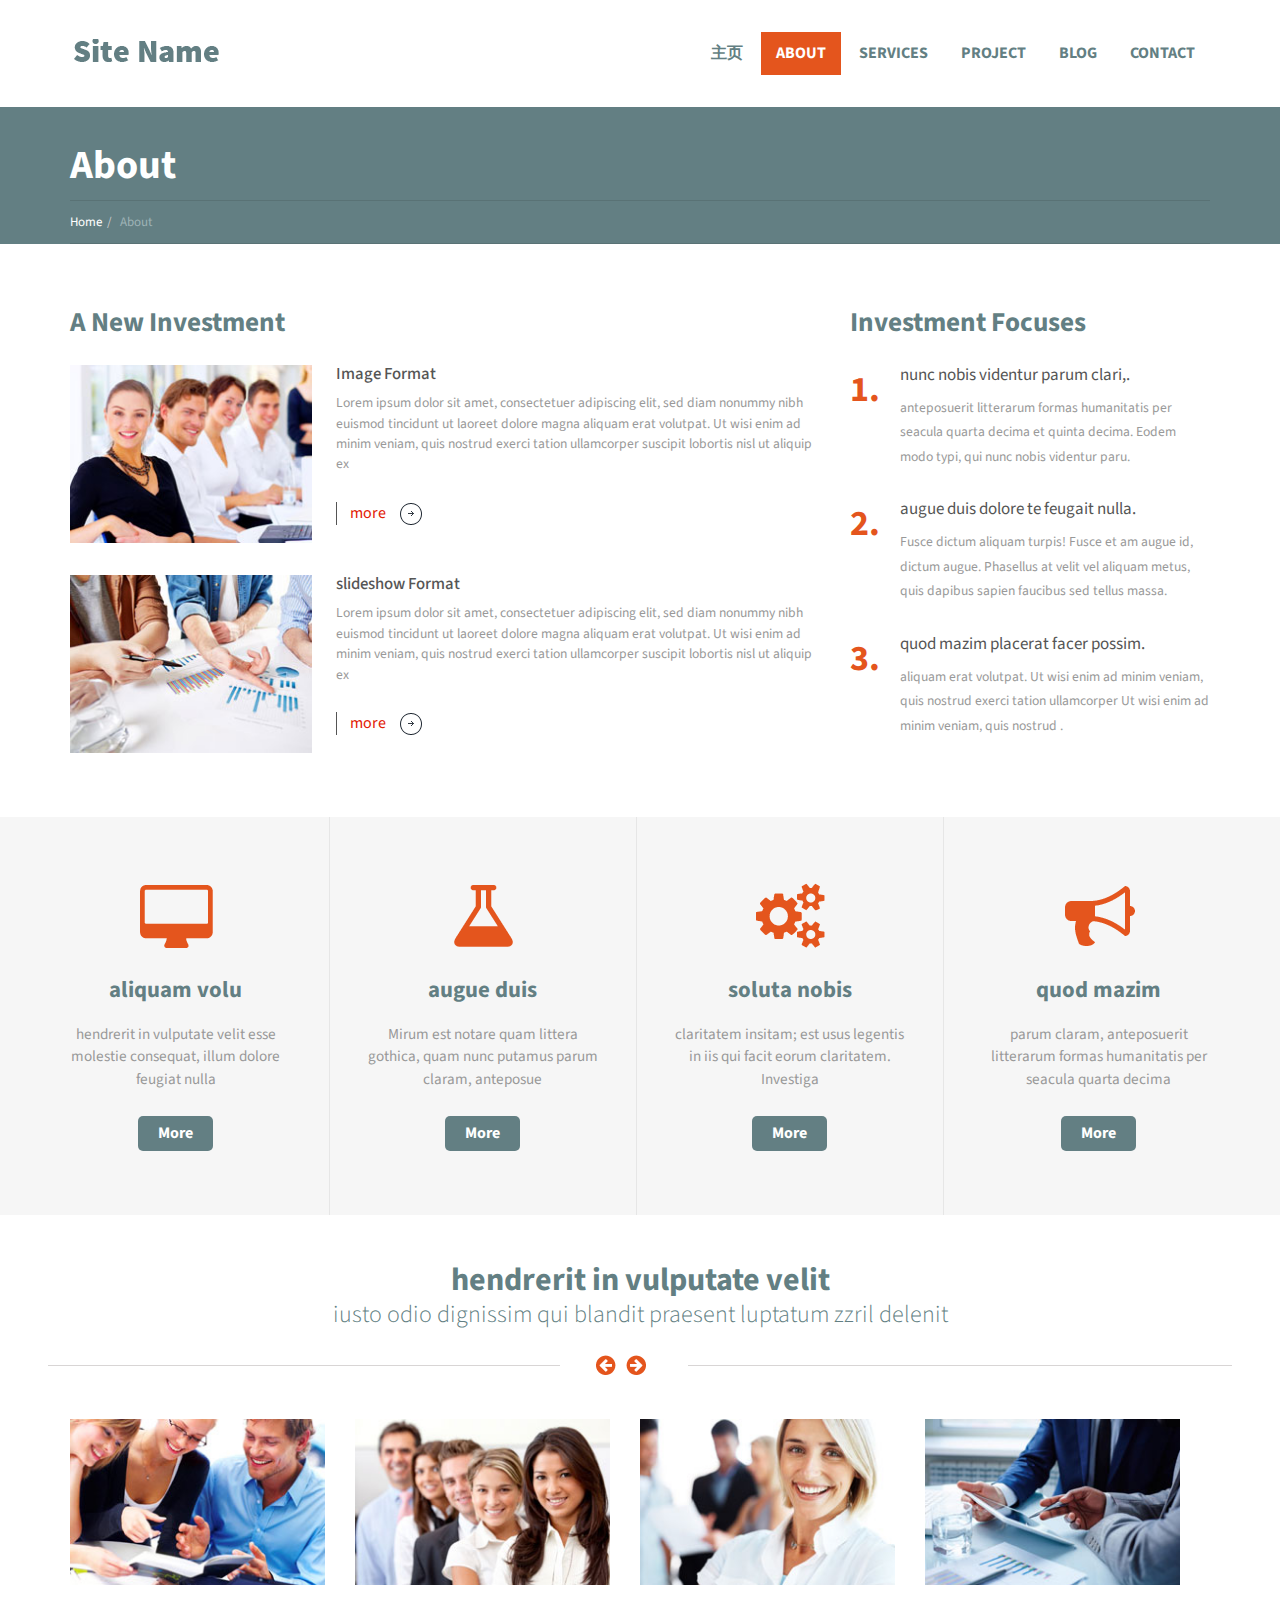
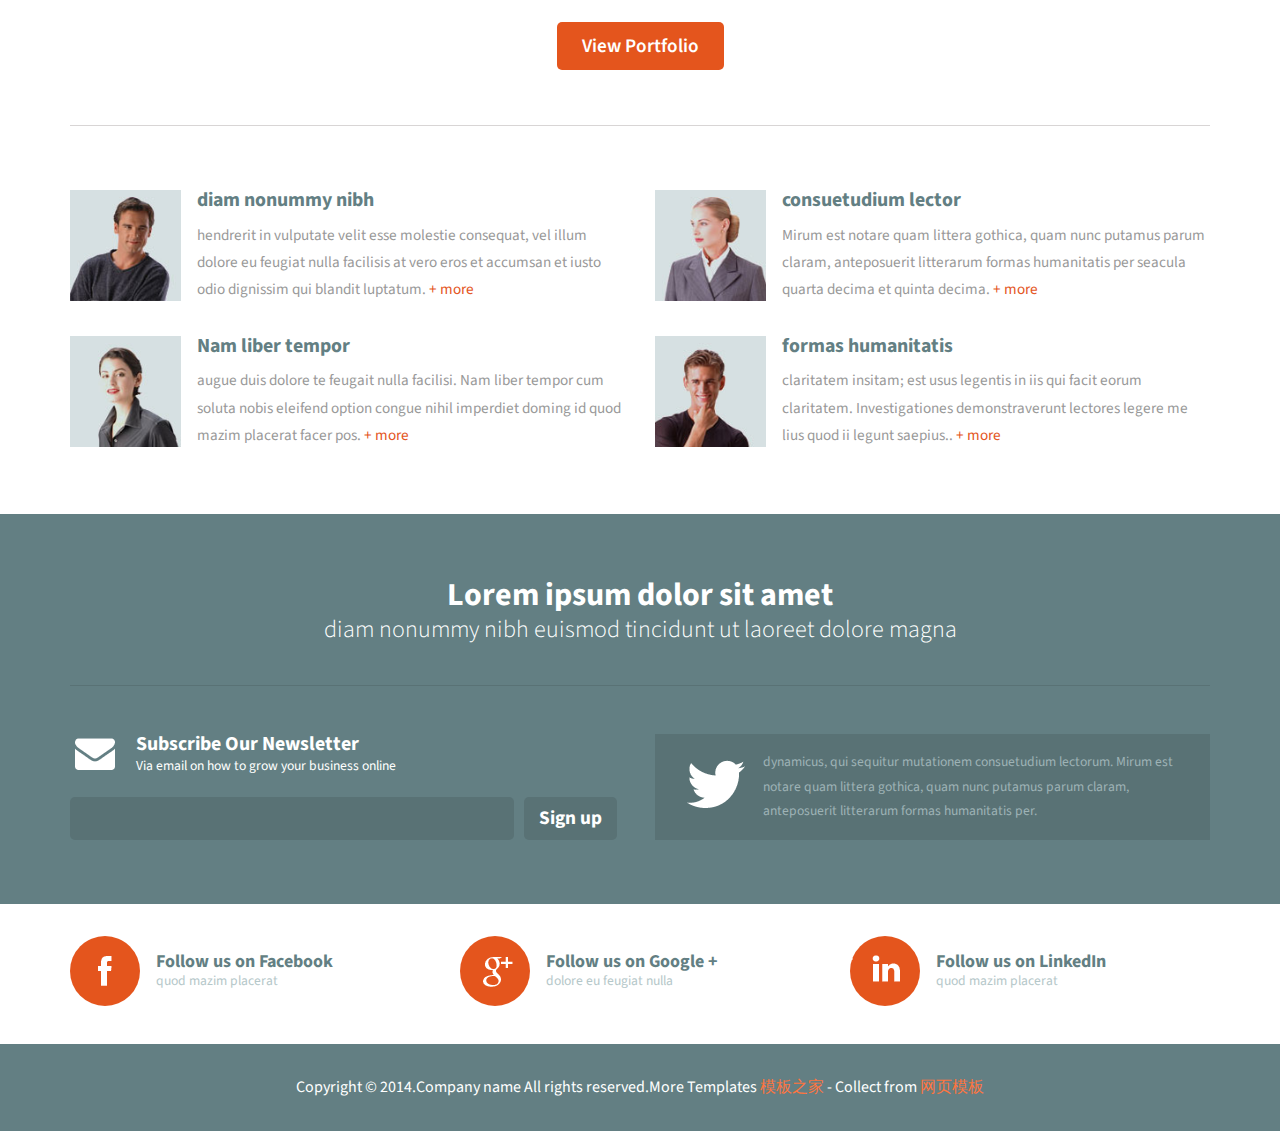
<file: wykj/about.html>
<!DOCTYPE HTML>
<html>
<head>
<title>About</title>
<link href="css/bootstrap.css" rel='stylesheet' type='text/css' />
<!-- jQuery (necessary for Bootstrap's JavaScript plugins) -->
<script src="js/jquery.min.js"></script>
<!-- Custom Theme files -->
<link href="css/style.css" rel='stylesheet' type='text/css' />
<!-- Custom Theme files -->
<meta name="viewport" content="width=device-width, initial-scale=1">
<script type="application/x-javascript"> addEventListener("load", function() { setTimeout(hideURLbar, 0); }, false); function hideURLbar(){ window.scrollTo(0,1); } </script>
<!--webfont-->
<link href='http://fonts.googleapis.com/css?family=Source+Sans+Pro:200,300,400,600,700,900' rel='stylesheet' type='text/css'>
</script>
</head>
<body>
      <!----start-header---->
		<div class="header">
			<div class="container">
				<div class="logo">
				  <a href="index.html"><img src="images/logo.png" alt=""></a>
				</div>
		  		<div class="menu">
					<a class="toggleMenu" href="#"><img src="images/nav_icon.png" alt="" /> </a>
					<ul class="nav" id="nav">
					  <li><a href="index.html">主页</a></li>
					  <li class="current"><a href="about.html">About</a></li>
					  <li><a href="services.html">Services</a></li>
					  <li><a href="project.html">Project</a></li>
					  <li><a href="blog.html">Blog</a></li>
					  <li><a href="contact.html">Contact</a></li>								
					  <div class="clear"></div>
					</ul>
					<script type="text/javascript" src="js/responsive-nav.js"></script>
				</div>							
	  			<div class="clearfix"> </div>
			    <!----//End-top-nav---->
			 </div>
		</div>
		<!----//End-header---->
		<div class="about">
		 <!----//start-banner---->
		  <div class="container">
			<section class="title-section">
				<h1 class="title-header">
				About </h1>
				<ul class="breadcrumb breadcrumb__t"><li><a href="index.html">Home</a></li><li class="active">About</li></ul>  
			</section> 
	       </div>
		</div>
		<div class="about_bottom">
		  <div class="container">
		  	<div class="row">
		  		<div class="col-md-8 about_left">
		  			<h3 class="m_2">A New Investment</h3>
		  			<ul class="about_grid1 about_box">
		  			  <li class="about_img"><img src="images/a1.jpg" class="img-responsive" alt=""/></li>
		  			  <li class="about_desc">
		  			  	<h5><a href="#">Image Format</a></h5>
		  			  	<p>Lorem ipsum dolor sit amet, consectetuer adipiscing elit, sed diam nonummy nibh euismod tincidunt ut laoreet dolore magna aliquam erat volutpat. Ut wisi enim ad minim veniam, quis nostrud exerci tation ullamcorper suscipit lobortis nisl ut aliquip ex</p>
		  			    <a href="#" class="about_btn" title="Image Format">more</a>
		  			  </li>
		  			  <div class="clearfix"></div>
		  			</ul>
		  			
		  			<ul class="about_grid1">
		  			  <li class="about_img"><img src="images/a2.jpg" class="img-responsive" alt=""/></li>
		  			  <li class="about_desc">
		  			  	<h5><a href="#">slideshow Format</a></h5>
		  			  	<p>Lorem ipsum dolor sit amet, consectetuer adipiscing elit, sed diam nonummy nibh euismod tincidunt ut laoreet dolore magna aliquam erat volutpat. Ut wisi enim ad minim veniam, quis nostrud exerci tation ullamcorper suscipit lobortis nisl ut aliquip ex</p>
		  			    <a href="#" class="about_btn" title="slideshow Format">more</a>
		  			  </li>
		  			  <div class="clearfix"></div>
		  			</ul>
		  		</div>
		  		<div class="col-md-4">
		  		   <h3 class="m_2">Investment Focuses</h3>
		  		   <div class="list styled custom-list">
					<ul>
						<li><span class="dropcap">1.</span>  <h5><a href="#">nunc nobis videntur parum clari,.</a></h5> <p> anteposuerit litterarum formas humanitatis per seacula quarta decima et quinta decima. Eodem modo typi, qui nunc nobis videntur paru.</p></li>
						<li><span class="dropcap">2.</span>  <h5><a href="#">augue duis dolore te feugait nulla.</a></h5> <p>Fusce dictum aliquam turpis! Fusce et am augue id, dictum augue. Phasellus at velit vel aliquam metus, quis dapibus sapien faucibus sed tellus massa.</p></li>
						<li><span class="dropcap">3.</span>  <h5><a href="#">quod mazim placerat facer possim.</a></h5> <p>aliquam erat volutpat. Ut wisi enim ad minim veniam, quis nostrud exerci tation ullamcorper Ut wisi enim ad minim veniam, quis nostrud .</p></li>
					</ul>
				  </div>
		  		</div>
		  	</div>
		  </div>
		</div>
		<!----//end-banner---->
		<!----//start-content---->
		<div class="main">
		   <div class="featured_content" id="feature">
		   	 <div class="container">
			   	<div class="row text-center">
			   		<div class="col-md-3 feature_grid1">
			   			<i class="icon1"> </i>
			   			<h3 class="m_1"><a href="#">aliquam volu</a></h3>
			   			<p class="m_2">hendrerit in vulputate velit esse molestie consequat, illum dolore feugiat nulla</p>
			   			<a href="#" class="feature_btn">More</a>
			   		</div>
			   		<div class="col-md-3 feature_grid1">
			   			<i class="icon2"> </i>
			   			<h3 class="m_1"><a href="#">augue duis</a></h3>
			   			<p class="m_2">Mirum est notare quam littera gothica, quam nunc putamus parum claram, anteposue</p>
			   			<a href="#" class="feature_btn">More</a>
			   		</div>
			   		<div class="col-md-3 feature_grid1">
			   			<i class="icon3"> </i>
			   			<h3 class="m_1"><a href="#">soluta nobis</a></h3>
			   			<p class="m_2">claritatem insitam; est usus legentis in iis qui facit eorum claritatem. Investiga</p>
			   			<a href="#" class="feature_btn">More</a>
			   		</div>
			   		<div class="col-md-3 feature_grid2">
			   			<i class="icon4"> </i>
			   			<h3 class="m_1"><a href="#">quod mazim</a></h3>
			   			<p class="m_2">parum claram, anteposuerit litterarum formas humanitatis per seacula quarta decima</p>
			   			<a href="#" class="feature_btn">More</a>
			   		</div>
			   	</div>
		    </div>
		   </div>
		   <div class="content_white">
			<h2>hendrerit in vulputate velit</h2>
			<p>iusto odio dignissim qui blandit praesent luptatum zzril delenit</p>
		  </div>
		  <div class="m_3"><span class="left_line"> </span> <span class="right_line"> </span></div>
		  <div class="container">
			  <ul id="flexiselDemo3">
				<li><img src="images/p1.jpg" class="img-responsive" alt=""/></li>
				<li><img src="images/p2.jpg" class="img-responsive" alt=""/></li>
				<li><img src="images/p3.jpg" class="img-responsive" alt=""/></li>
				<li><img src="images/p4.jpg" class="img-responsive" alt=""/></li>
			  </ul>
			 <script type="text/javascript">
				$(window).load(function() {
					
					$("#flexiselDemo3").flexisel({
						visibleItems: 4,
						animationSpeed: 1000,
						autoPlay: true,
						autoPlaySpeed: 3000,    		
						pauseOnHover: true,
						enableResponsiveBreakpoints: true,
				    	responsiveBreakpoints: { 
				    		portrait: { 
				    			changePoint:480,
				    			visibleItems: 1
				    		}, 
				    		landscape: { 
				    			changePoint:640,
				    			visibleItems: 2
				    		},
				    		tablet: { 
				    			changePoint:768,
				    			visibleItems: 3
				    		}
				    	}
				    });
				    
				});
			</script>
			<script type="text/javascript" src="js/jquery.flexisel.js"></script>
			<div class="portfolio-btn">
			  <a href="#" class="portfolio_btn">View Portfolio</a>
		    </div>
		   <div class="testmonial"> 
		    <div class="row testmonial_top">
		    	<div class="col-md-6">
		    		<ul class="test_box">
		    			<li class="test_img"><img src="images/pic1.jpg" class="img-responsive" alt=""/> </li>
						<li class="test_desc">
							<h4><a href="#">diam nonummy nibh</a></h4>
							<p>hendrerit in vulputate velit esse molestie consequat, vel illum dolore eu feugiat nulla facilisis at vero eros et accumsan et iusto odio dignissim qui blandit luptatum. <a href="#" class="test_btn"> + more</a></p>
					    </li>	
					    <div class="clearfix"> </div>	    				
		    		</ul>
		    	</div>
		    	<div class="col-md-6">
		    		<ul class="test_box">
		    			<li class="test_img"><img src="images/pic2.jpg" class="img-responsive" alt=""/> </li>
						<li class="test_desc">
							<h4><a href="#">consuetudium lector</a></h4>
							<p>Mirum est notare quam littera gothica, quam nunc putamus parum claram, anteposuerit litterarum formas humanitatis per seacula quarta decima et quinta decima. <a href="#" class="test_btn"> + more</a></p>
					    </li>	
					    <div class="clearfix"> </div>		    				
		    		</ul>
		    	</div>
		    </div>	
		    <div class="row testmonial_bottom">
		    	<div class="col-md-6">
		    		<ul class="test_box">
		    			<li class="test_img"><img src="images/pic3.jpg" class="img-responsive" alt=""/> </li>
						<li class="test_desc">
							<h4><a href="#">Nam liber tempor</a></h4>
							<p>augue duis dolore te feugait nulla facilisi. Nam liber tempor cum soluta nobis eleifend option congue nihil imperdiet doming id quod mazim placerat facer pos. <a href="#" class="test_btn"> + more</a></p>
					    </li>	
					    <div class="clearfix"> </div>		    				
		    		</ul>
		    	</div>
		    	<div class="col-md-6">
		    		<ul class="test_box">
		    			<li class="test_img"><img src="images/pic4.jpg" class="img-responsive" alt=""/> </li>
						<li class="test_desc">
							<h4><a href="#">formas humanitatis</a></h4>
							<p>claritatem insitam; est usus legentis in iis qui facit eorum claritatem. Investigationes demonstraverunt lectores legere me lius quod ii legunt saepius.. <a href="#" class="test_btn"> + more</a></p>
					    </li>	
					    <div class="clearfix"> </div>		    				
		    		</ul>
		    	</div>
		    </div>	
		  </div>    
		</div>
		<div class="footer">
			<div class="footer_top">
				<div class="container">
					<div class="footer_head">
						<h2>Lorem ipsum dolor sit amet</h2>
						<p>diam nonummy nibh euismod tincidunt ut laoreet dolore magna</p>
		   			</div>
					<div class="row footer_grid">
					   <div class="col-md-6">
							<ul class="message">
								<li class="msg-icon"><i class="msg_icon"> </i></li>
								<li class="msg-desc">
									<h4><a href="#">Subscribe Our Newsletter</a></h4>
									<p>Via email on how to grow your business online</p>
								</li>
								<div class="clearfix"> </div>
							</ul>
							<div class="subscribe">
								<form>
							      <input type="text" value="">
							      <input type="submit" value="Sign up">
						        </form>
						    </div>
						</div>
						<div class="col-md-6">
							<ul class="twitter">
								<li class="twt_icon"><i class="twt"> </i></li>
								<li class="twt_desc"><p>dynamicus, qui sequitur mutationem consuetudium lectorum. Mirum est notare quam littera gothica, quam nunc putamus parum claram, anteposuerit litterarum formas humanitatis per.</p></li>
								<div class="clearfix"> </div>
							</ul>
						</div>
				    </div>
			   </div>
		     </div>
		     <div class="footer_midle">
			   	<div class='container'>
			   	 <div class="row">
			   		<div class="col-md-4">
			   		    <ul class="social_left">
			   			  <li class="facebook"><a href="#"><i class="fb"> </i></a></li>
			   			  <li class="fb_text"><h4><a href="#">Follow us on Facebook</a></h4>
			   			  	<p>quod mazim placerat</p>
			   			  </li>
			   			  <div class="clearfix"> </div>
			   			</ul>
			   		</div>
			   		<div class="col-md-4">
			   		    <ul class="social_left">
			   			  <li class="facebook"><a href="#"><i class="google"> </i></a></li>
			   			  <li class="fb_text"><h4><a href="#">Follow us on Google +</a></h4>
			   			  	<p>dolore eu feugiat nulla</p>
			   			  </li>
			   			  <div class="clearfix"> </div>
			   			</ul>
			   		</div>
			   		<div class="col-md-4">
			   		    <ul class="social_left">
			   			  <li class="facebook"><a href="#"><i class="linked"> </i></a></li>
			   			  <li class="fb_text"><h4><a href="#">Follow us on LinkedIn</a></h4>
			   			  	<p>quod mazim placerat</p>
			   			  </li>
			   			  <div class="clearfix"> </div>
			   			</ul>
			   		</div>
			   	 </div>
		       </div>
		    </div>
		    <div class="footer_bottom">
		    	<div class="copy">
		          <p>Copyright &copy; 2014.Company name All rights reserved.More Templates <a href="http://www.cssmoban.com/" target="_blank" title="模板之家">模板之家</a> - Collect from <a href="http://www.cssmoban.com/" title="网页模板" target="_blank">网页模板</a></p>
		       </div>
		    </div>
		</div>

</body>
</html>
</file>
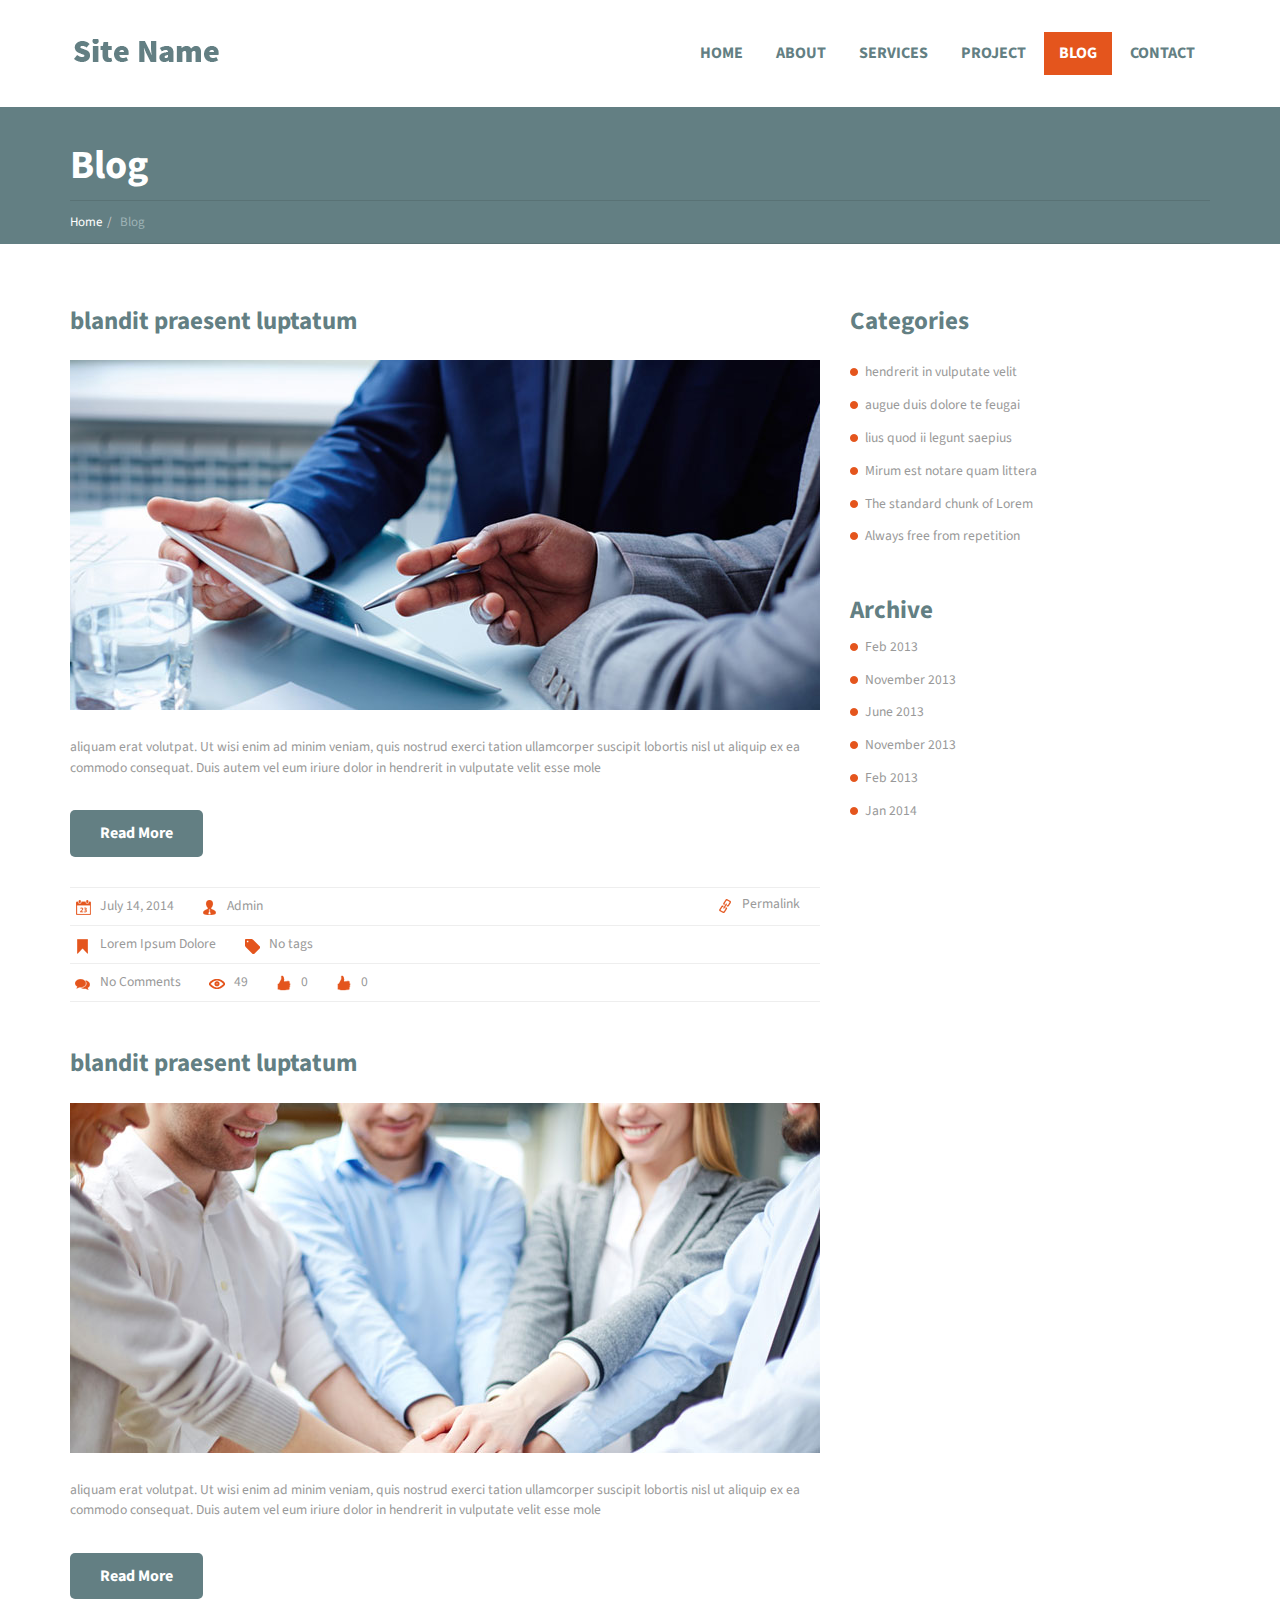
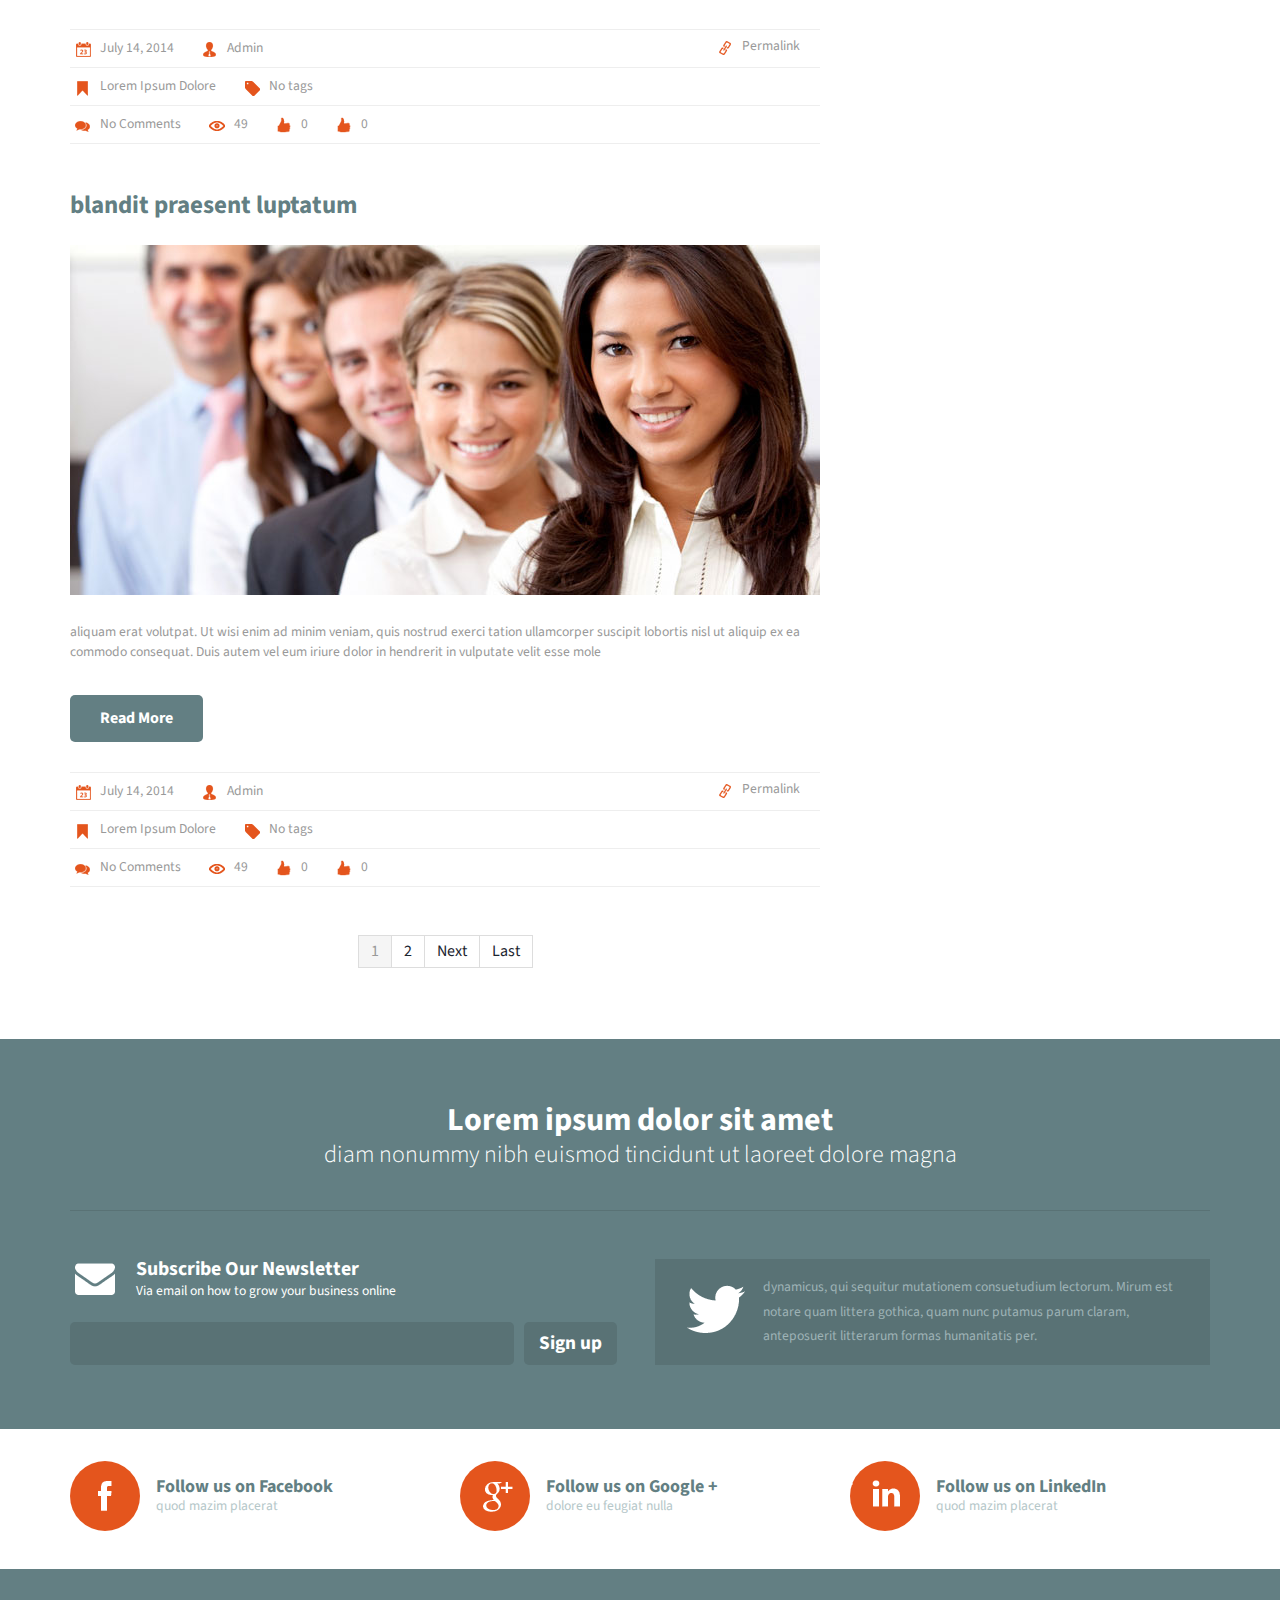
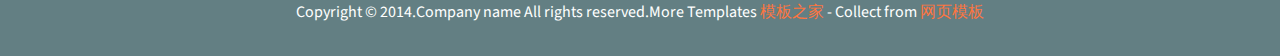
<file: wykj/blog.html>
<!DOCTYPE HTML>
<html>
<head>
<title>Blog</title>
<link href="css/bootstrap.css" rel='stylesheet' type='text/css' />
<!-- jQuery (necessary for Bootstrap's JavaScript plugins) -->
<script src="js/jquery.min.js"></script>
<!-- Custom Theme files -->
<link href="css/style.css" rel='stylesheet' type='text/css' />
<!-- Custom Theme files -->
<meta name="viewport" content="width=device-width, initial-scale=1">
<script type="application/x-javascript"> addEventListener("load", function() { setTimeout(hideURLbar, 0); }, false); function hideURLbar(){ window.scrollTo(0,1); } </script>
<!--webfont-->
<link href='http://fonts.googleapis.com/css?family=Source+Sans+Pro:200,300,400,600,700,900' rel='stylesheet' type='text/css'>
</script>
</head>
<body>
      <!----start-header---->
		<div class="header">
			<div class="container">
				<div class="logo">
				  <a href="index.html"><img src="images/logo.png" alt=""></a>
				</div>
		  		<div class="menu">
					<a class="toggleMenu" href="#"><img src="images/nav_icon.png" alt="" /> </a>
					<ul class="nav" id="nav">
					  <li><a href="index.html">Home</a></li>
					  <li><a href="about.html">About</a></li>
					  <li><a href="services.html">Services</a></li>
					  <li><a href="project.html">Project</a></li>
					  <li class="current"><a href="blog.html">Blog</a></li>
					  <li><a href="contact.html">Contact</a></li>								
					  <div class="clear"></div>
					</ul>
					<script type="text/javascript" src="js/responsive-nav.js"></script>
				</div>							
	  			<div class="clearfix"> </div>
			    <!----//End-top-nav---->
			 </div>
		</div>
		<!----//End-header---->
		<div class="about">
		 <!----//start-banner---->
		  <div class="container">
			<section class="title-section">
				<h1 class="title-header">
				Blog </h1>
				<ul class="breadcrumb breadcrumb__t"><li><a href="index.html">Home</a></li><li class="active">Blog</li></ul>  
			</section> 
	       </div>
		</div>
		<div class="about_bottom">
		  <div class="container">
		  	<div class="row">
		  	   <div class="col-md-8">
		  	   	<div class="blog_grid">
		  	   	   <h2 class="post_title"><a href="#">blandit praesent luptatum</a></h2>
		  	   	   <a href="single.html"><img src='images/b1.jpg' class="img-responsive" alt=""/></a>
		  	   	   <p>aliquam erat volutpat. Ut wisi enim ad minim veniam, quis nostrud exerci tation ullamcorper suscipit lobortis nisl ut aliquip ex ea commodo consequat. Duis autem vel eum iriure dolor in hendrerit in vulputate velit esse mole</p>
		  	       <a href="#" class="blog_btn">Read More</a>
		  	        <ul class="links">
				  		 <li><i class="blog_icon1"> </i><span class="icon_text">July 14, 2014</span></li>
				  		 <li><a href="#"><i class="blog_icon2"> </i><span class="icon_text">Admin</span></a></li>
				  		 <li class="last"><a href="#"><i class="permalink"> </i><span class="icon_text">Permalink</span></a></li>
				    </ul>
		  		    <ul class="links_middle">
			  		     <li><a href="#"><i class="blog_icon3"> </i><span class="icon_text">Lorem Ipsum Dolore</span></a></li>
				  		 <li><i class="blog_icon4"> </i><span class="icon_text">No tags</span></li>
		  		    </ul>
		  		    <ul class="links_bottom">
		  		    	<li><a href="#"><i class="blog_icon5"> </i><span class="icon_text">No Comments</span></a></li>
			  			<li><i class="blog_icon6"> </i><span class="icon_text">49</span></li>
			  			<li><i class="blog_icon7"> </i><span class="icon_text">0</span></li>
						<li><i class="blog_icon7"> </i><span class="icon_text">0</span></li>
		  		    </ul>
		  	     </div>
		  	     <div class="blog_grid">
		  	      <h2 class="post_title"><a href="#">blandit praesent luptatum</a></h2>
		  	   	   <a href="single.html"><img src='images/b2.jpg' class="img-responsive" alt=""/></a>
                   <p>aliquam erat volutpat. Ut wisi enim ad minim veniam, quis nostrud exerci tation ullamcorper suscipit lobortis nisl ut aliquip ex ea commodo consequat. Duis autem vel eum iriure dolor in hendrerit in vulputate velit esse mole</p>
		  	       <a href="#" class="blog_btn">Read More</a>
		  	        <ul class="links">
				  		 <li><i class="blog_icon1"> </i><span class="icon_text">July 14, 2014</span></li>
				  		 <li><a href="#"><i class="blog_icon2"> </i><span class="icon_text">Admin</span></a></li>
				  		 <li class="last"><a href="#"><i class="permalink"> </i><span class="icon_text">Permalink</span></a></li>
				    </ul>
		  		    <ul class="links_middle">
			  		     <li><a href="#"><i class="blog_icon3"> </i><span class="icon_text">Lorem Ipsum Dolore</span></a></li>
				  		 <li><i class="blog_icon4"> </i><span class="icon_text">No tags</span></li>
		  		    </ul>
		  		    <ul class="links_bottom">
		  		    	<li><a href="#"><i class="blog_icon5"> </i><span class="icon_text">No Comments</span></a></li>
			  			<li><i class="blog_icon6"> </i><span class="icon_text">49</span></li>
			  			<li><i class="blog_icon7"> </i><span class="icon_text">0</span></li>
						<li><i class="blog_icon7"> </i><span class="icon_text">0</span></li>
		  		    </ul>
		  	      </div>
		  	      <div class="blog_grid">
		  	   	   <h2 class="post_title"><a href="#">blandit praesent luptatum</a></h2>
		  	   	   <a href="single.html"><img src='images/b3.jpg' class="img-responsive" alt=""/></a>
		  	   	   <p>aliquam erat volutpat. Ut wisi enim ad minim veniam, quis nostrud exerci tation ullamcorper suscipit lobortis nisl ut aliquip ex ea commodo consequat. Duis autem vel eum iriure dolor in hendrerit in vulputate velit esse mole</p>
		  	       <a href="#" class="blog_btn">Read More</a>
		  	        <ul class="links">
				  		 <li><i class="blog_icon1"> </i><span class="icon_text">July 14, 2014</span></li>
				  		 <li><a href="#"><i class="blog_icon2"> </i><span class="icon_text">Admin</span></a></li>
				  		 <li class="last"><a href="#"><i class="permalink"> </i><span class="icon_text">Permalink</span></a></li>
				    </ul>
		  		    <ul class="links_middle">
			  		     <li><a href="#"><i class="blog_icon3"> </i><span class="icon_text">Lorem Ipsum Dolore</span></a></li>
				  		 <li><i class="blog_icon4"> </i><span class="icon_text">No tags</span></li>
		  		    </ul>
		  		    <ul class="links_bottom">
		  		    	<li><a href="#"><i class="blog_icon5"> </i><span class="icon_text">No Comments</span></a></li>
			  			<li><i class="blog_icon6"> </i><span class="icon_text">49</span></li>
			  			<li><i class="blog_icon7"> </i><span class="icon_text">0</span></li>
						<li><i class="blog_icon7"> </i><span class="icon_text">0</span></li>
		  		    </ul>
		  		    </div>
		  		    <div class="pagination pagination__posts">
		  		      <ul>
		  		      	<li class="active"><a href="#">1</a></li>
		  		    	<li><a href="#" class="inactive">2</a></li>
		  		    	<li class="next"><a href="#">Next</a></li>
		  		    	<li class="last"><a href="#">Last</a></li>
		  		      </ul>
		  		    </div>
		  	   </div>
		  	   <div class="col-md-4 blog_sidebar">
				 <ul class="sidebar">
					<h3>Categories</h3>
		            <li><a href="#">hendrerit in vulputate velit</a></li>
		            <li><a href="#">augue duis dolore te feugai</a></li>
		            <li><a href="#">lius quod ii legunt saepius</a></li>
		            <li><a href="#">Mirum est notare quam littera</a></li>
		            <li><a href="#">The standard chunk of Lorem</a></li>
		            <li><a href="#">Always free from repetition</a></li>
		          </ul>
		          <h3 class="archive">Archive</h3>
		          <ul class="sidebar">
		             <li><a href="#">Feb 2013</a></li>
		             <li><a href="">November 2013</a></li>
		             <li><a href="#">June 2013</a></li>
		             <li><a href="#">November 2013</a></li>
		             <li><a href="#">Feb 2013</a></li>
		             <li><a href="#">Jan 2014</a></li>		                 
		          </ul>
		       </div>
		  	</div>
		  </div>
		</div>
		<!----//end-banner---->
	    <div class="footer">
			<div class="footer_top">
				<div class="container">
					<div class="footer_head">
						<h2>Lorem ipsum dolor sit amet</h2>
						<p>diam nonummy nibh euismod tincidunt ut laoreet dolore magna</p>
		   			</div>
					<div class="row footer_grid">
					   <div class="col-md-6">
							<ul class="message">
								<li class="msg-icon"><i class="msg_icon"> </i></li>
								<li class="msg-desc">
									<h4><a href="#">Subscribe Our Newsletter</a></h4>
									<p>Via email on how to grow your business online</p>
								</li>
								<div class="clearfix"> </div>
							</ul>
							<div class="subscribe">
								<form>
							      <input type="text" value="">
							      <input type="submit" value="Sign up">
						        </form>
						    </div>
						</div>
						<div class="col-md-6">
							<ul class="twitter">
								<li class="twt_icon"><i class="twt"> </i></li>
								<li class="twt_desc"><p>dynamicus, qui sequitur mutationem consuetudium lectorum. Mirum est notare quam littera gothica, quam nunc putamus parum claram, anteposuerit litterarum formas humanitatis per.</p></li>
								<div class="clearfix"> </div>
							</ul>
						</div>
				    </div>
			   </div>
		     </div>
		     <div class="footer_midle">
			   	<div class='container'>
			   	 <div class="row">
			   		<div class="col-md-4">
			   		    <ul class="social_left">
			   			  <li class="facebook"><a href="#"><i class="fb"> </i></a></li>
			   			  <li class="fb_text"><h4><a href="#">Follow us on Facebook</a></h4>
			   			  	<p>quod mazim placerat</p>
			   			  </li>
			   			  <div class="clearfix"> </div>
			   			</ul>
			   		</div>
			   		<div class="col-md-4">
			   		    <ul class="social_left">
			   			  <li class="facebook"><a href="#"><i class="google"> </i></a></li>
			   			  <li class="fb_text"><h4><a href="#">Follow us on Google +</a></h4>
			   			  	<p>dolore eu feugiat nulla</p>
			   			  </li>
			   			  <div class="clearfix"> </div>
			   			</ul>
			   		</div>
			   		<div class="col-md-4">
			   		    <ul class="social_left">
			   			  <li class="facebook"><a href="#"><i class="linked"> </i></a></li>
			   			  <li class="fb_text"><h4><a href="#">Follow us on LinkedIn</a></h4>
			   			  	<p>quod mazim placerat</p>
			   			  </li>
			   			  <div class="clearfix"> </div>
			   			</ul>
			   		</div>
			   	 </div>
		       </div>
		    </div>
		    <div class="footer_bottom">
		    	<div class="copy">
		          <p>Copyright &copy; 2014.Company name All rights reserved.More Templates <a href="http://www.cssmoban.com/" target="_blank" title="模板之家">模板之家</a> - Collect from <a href="http://www.cssmoban.com/" title="网页模板" target="_blank">网页模板</a></p>
		       </div>
		    </div>
		</div>

</body>
</html>
</file>
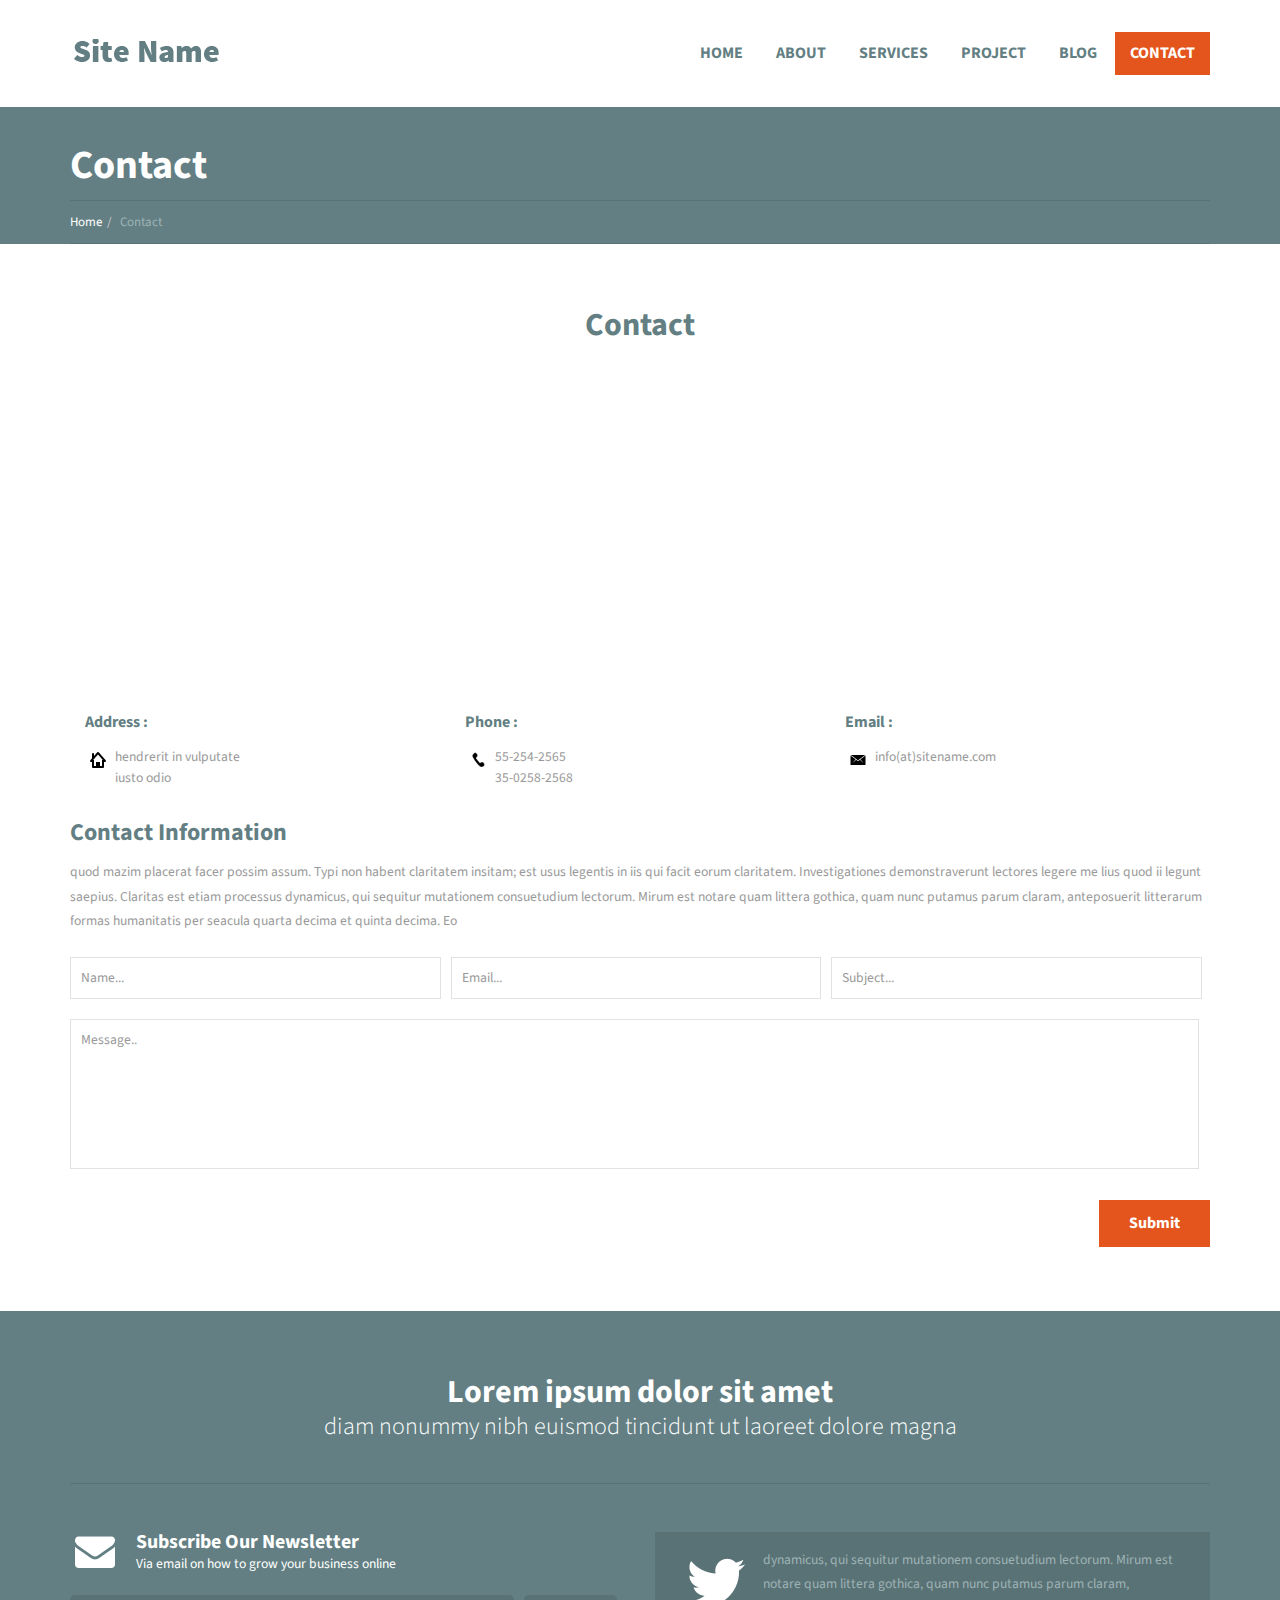
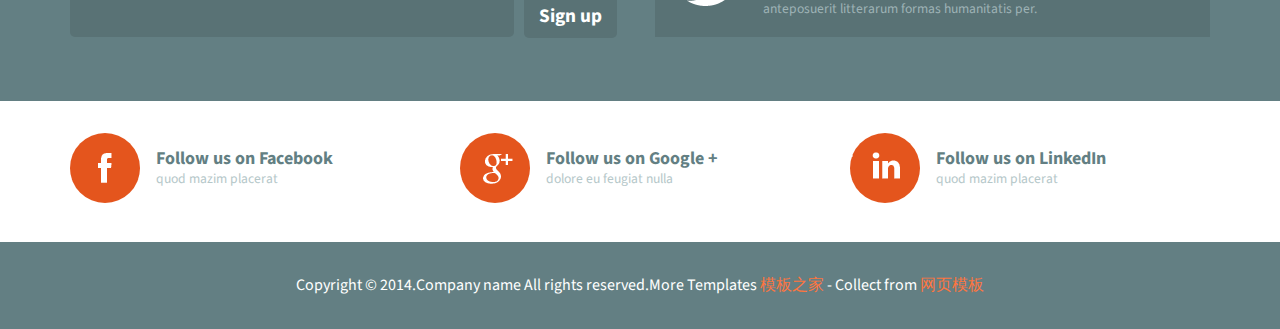
<file: wykj/contact.html>
<!DOCTYPE HTML>
<html>
<head>
<title>Contact</title>
<link href="css/bootstrap.css" rel='stylesheet' type='text/css' />
<!-- jQuery (necessary for Bootstrap's JavaScript plugins) -->
<script src="js/jquery.min.js"></script>
<!-- Custom Theme files -->
<link href="css/style.css" rel='stylesheet' type='text/css' />
<!-- Custom Theme files -->
<meta name="viewport" content="width=device-width, initial-scale=1">
<script type="application/x-javascript"> addEventListener("load", function() { setTimeout(hideURLbar, 0); }, false); function hideURLbar(){ window.scrollTo(0,1); } </script>
<!--webfont-->
<link href='http://fonts.googleapis.com/css?family=Source+Sans+Pro:200,300,400,600,700,900' rel='stylesheet' type='text/css'>
</script>
</head>
<body>
      <!----start-header---->
		<div class="header">
			<div class="container">
				<div class="logo">
				  <a href="index.html"><img src="images/logo.png" alt=""></a>
				</div>
		  		<div class="menu">
					<a class="toggleMenu" href="#"><img src="images/nav_icon.png" alt="" /> </a>
					<ul class="nav" id="nav">
					  <li><a href="index.html">Home</a></li>
					  <li><a href="about.html">About</a></li>
					  <li><a href="services.html">Services</a></li>
					  <li><a href="project.html">Project</a></li>
					  <li><a href="blog.html">Blog</a></li>
					  <li class="current"><a href="contact.html">Contact</a></li>								
					  <div class="clear"></div>
					</ul>
					<script type="text/javascript" src="js/responsive-nav.js"></script>
				</div>							
	  			<div class="clearfix"> </div>
			    <!----//End-top-nav---->
			 </div>
		</div>
		<!----//End-header---->
		<div class="about">
		 <!----//start-banner---->
		  <div class="container">
			<section class="title-section">
				<h1 class="title-header">
				Contact</h1>
				<ul class="breadcrumb breadcrumb__t"><li><a href="index.html">Home</a></li><li class="active">Contact</li></ul>  
			</section> 
	       </div>
		</div>
		<div class="contact">
			<div class="container">
				<h2 class='item_title'>Contact</h2>
			    <div class="map">
				  <iframe src="https://maps.google.co.in/maps?f=q&amp;source=s_q&amp;hl=en&amp;geocode=&amp;q=Lighthouse+Point,+FL,+United+States&amp;aq=4&amp;oq=light&amp;sll=26.275636,-80.087265&amp;sspn=0.04941,0.104628&amp;ie=UTF8&amp;hq=&amp;hnear=Lighthouse+Point,+Broward,+Florida,+United+States&amp;t=m&amp;z=14&amp;ll=26.275636,-80.087265&amp;output=embed"></iframe><br><small><a href="https://maps.google.co.in/maps?f=q&amp;source=embed&amp;hl=en&amp;geocode=&amp;q=Lighthouse+Point,+FL,+United+States&amp;aq=4&amp;oq=light&amp;sll=26.275636,-80.087265&amp;sspn=0.04941,0.104628&amp;ie=UTF8&amp;hq=&amp;hnear=Lighthouse+Point,+Broward,+Florida,+United+States&amp;t=m&amp;z=14&amp;ll=26.275636,-80.087265" style="color:#666;text-align:left;font-size:12px"></a></small>
			    </div>
                <div class="row contact_top">
                	<div class="col-md-4 contact_details">
                	   <h5>Address :</h5>
                	   <i class="address"></i>
                	   <div class="contact_address">
						hendrerit in vulputate<br>
						iusto odio<br>
						</div>
                	</div>
                	<div class="col-md-4 contact_details">
                	   <h5>Phone :</h5>
                	   <i class="phone"></i>
                	   <div class="contact_address">
						55-254-2565<br>
						35-0258-2568<br>
					   </div>
                	</div>
                	<div class="col-md-4 contact_details">
                	   <h5>Email :</h5>
                	   <i class="mail"></i>
                	   <div class="contact_mail">
						info(at)sitename.com
					   </div>
                	</div>
                </div>
                <div class="contact_bottom">
                   <h3>Contact Information</h3>
                   <p>quod mazim placerat facer possim assum. Typi non habent claritatem insitam; est usus legentis in iis qui facit eorum claritatem. Investigationes demonstraverunt lectores legere me lius quod ii legunt saepius. Claritas est etiam processus dynamicus, qui sequitur mutationem consuetudium lectorum. Mirum est notare quam littera gothica, quam nunc putamus parum claram, anteposuerit litterarum formas humanitatis per seacula quarta decima et quinta decima. Eo</p>
                   <form method="post" action="contact-post.html">
					<div class="contact-to">
                     	<input type="text" class="text" value="Name..." onfocus="this.value = '';" onblur="if (this.value == '') {this.value = 'Name...';}">
					 	<input type="text" class="text" value="Email..." onfocus="this.value = '';" onblur="if (this.value == '') {this.value = 'Email...';}" style="margin-left: 10px">
					 	<input type="text" class="text" value="Subject..." onfocus="this.value = '';" onblur="if (this.value == '') {this.value = 'Subject...';}" style="margin-left: 10px">
					</div>
					<div class="text2">
	                   <textarea value="Message:" onfocus="this.value = '';" onblur="if (this.value == '') {this.value = 'Message';}">Message..</textarea>
	                </div>
	                <div>
	               		<a href="#" class="submit">Submit</a>
	                </div>
	             </form>
                </div>
			</div>
		</div>
		<!----//end-banner---->
	    <div class="footer">
			<div class="footer_top">
				<div class="container">
					<div class="footer_head">
						<h2>Lorem ipsum dolor sit amet</h2>
						<p>diam nonummy nibh euismod tincidunt ut laoreet dolore magna</p>
		   			</div>
					<div class="row footer_grid">
					   <div class="col-md-6">
							<ul class="message">
								<li class="msg-icon"><i class="msg_icon"> </i></li>
								<li class="msg-desc">
									<h4><a href="#">Subscribe Our Newsletter</a></h4>
									<p>Via email on how to grow your business online</p>
								</li>
								<div class="clearfix"> </div>
							</ul>
							<div class="subscribe">
								<form>
							      <input type="text" value="">
							      <input type="submit" value="Sign up">
						        </form>
						    </div>
						</div>
						<div class="col-md-6">
							<ul class="twitter">
								<li class="twt_icon"><i class="twt"> </i></li>
								<li class="twt_desc"><p>dynamicus, qui sequitur mutationem consuetudium lectorum. Mirum est notare quam littera gothica, quam nunc putamus parum claram, anteposuerit litterarum formas humanitatis per.</p></li>
								<div class="clearfix"> </div>
							</ul>
						</div>
				    </div>
			   </div>
		     </div>
		     <div class="footer_midle">
			   	<div class='container'>
			   	 <div class="row">
			   		<div class="col-md-4">
			   		    <ul class="social_left">
			   			  <li class="facebook"><a href="#"><i class="fb"> </i></a></li>
			   			  <li class="fb_text"><h4><a href="#">Follow us on Facebook</a></h4>
			   			  	<p>quod mazim placerat</p>
			   			  </li>
			   			  <div class="clearfix"> </div>
			   			</ul>
			   		</div>
			   		<div class="col-md-4">
			   		    <ul class="social_left">
			   			  <li class="facebook"><a href="#"><i class="google"> </i></a></li>
			   			  <li class="fb_text"><h4><a href="#">Follow us on Google +</a></h4>
			   			  	<p>dolore eu feugiat nulla</p>
			   			  </li>
			   			  <div class="clearfix"> </div>
			   			</ul>
			   		</div>
			   		<div class="col-md-4">
			   		    <ul class="social_left">
			   			  <li class="facebook"><a href="#"><i class="linked"> </i></a></li>
			   			  <li class="fb_text"><h4><a href="#">Follow us on LinkedIn</a></h4>
			   			  	<p>quod mazim placerat</p>
			   			  </li>
			   			  <div class="clearfix"> </div>
			   			</ul>
			   		</div>
			   	 </div>
		       </div>
		    </div>
		    <div class="footer_bottom">
		    	<div class="copy">
		          <p>Copyright &copy; 2014.Company name All rights reserved.More Templates <a href="http://www.cssmoban.com/" target="_blank" title="模板之家">模板之家</a> - Collect from <a href="http://www.cssmoban.com/" title="网页模板" target="_blank">网页模板</a></p>
		       </div>
		    </div>
		</div>

</body>
</html>
</file>
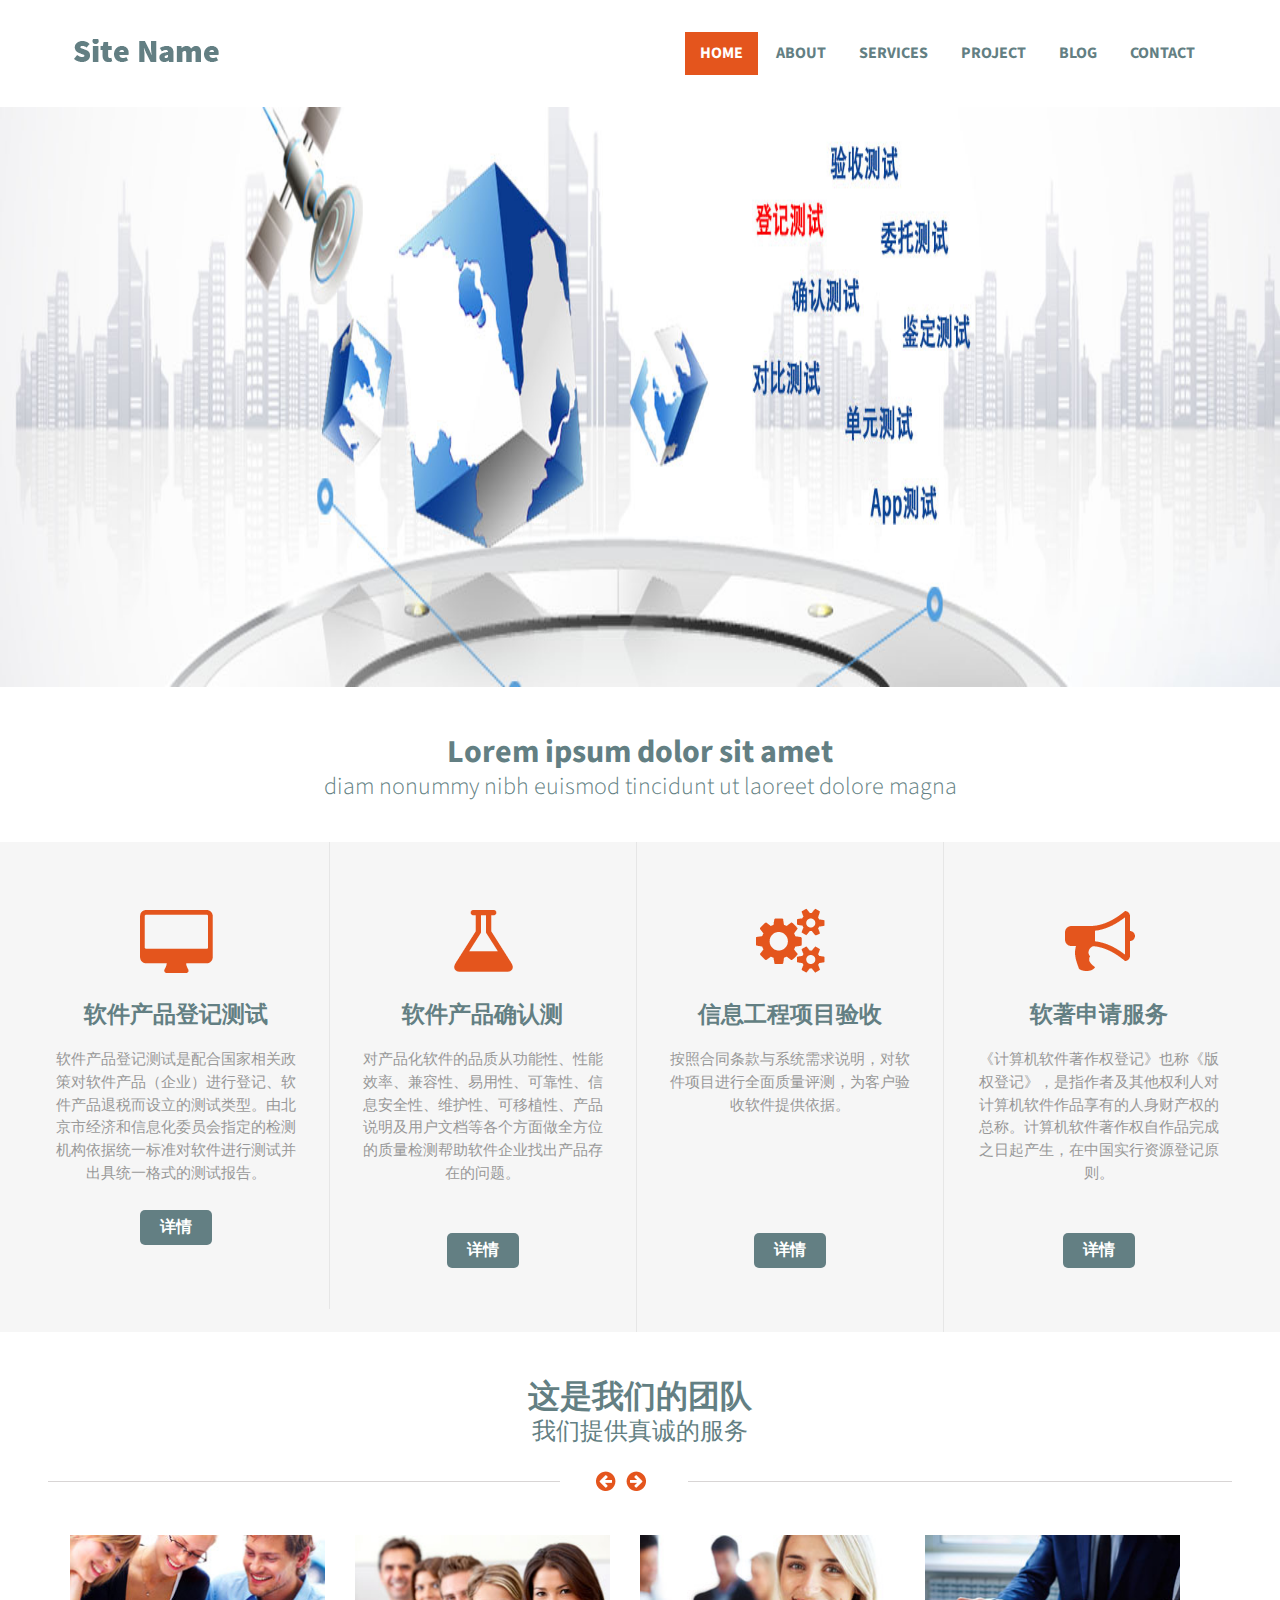
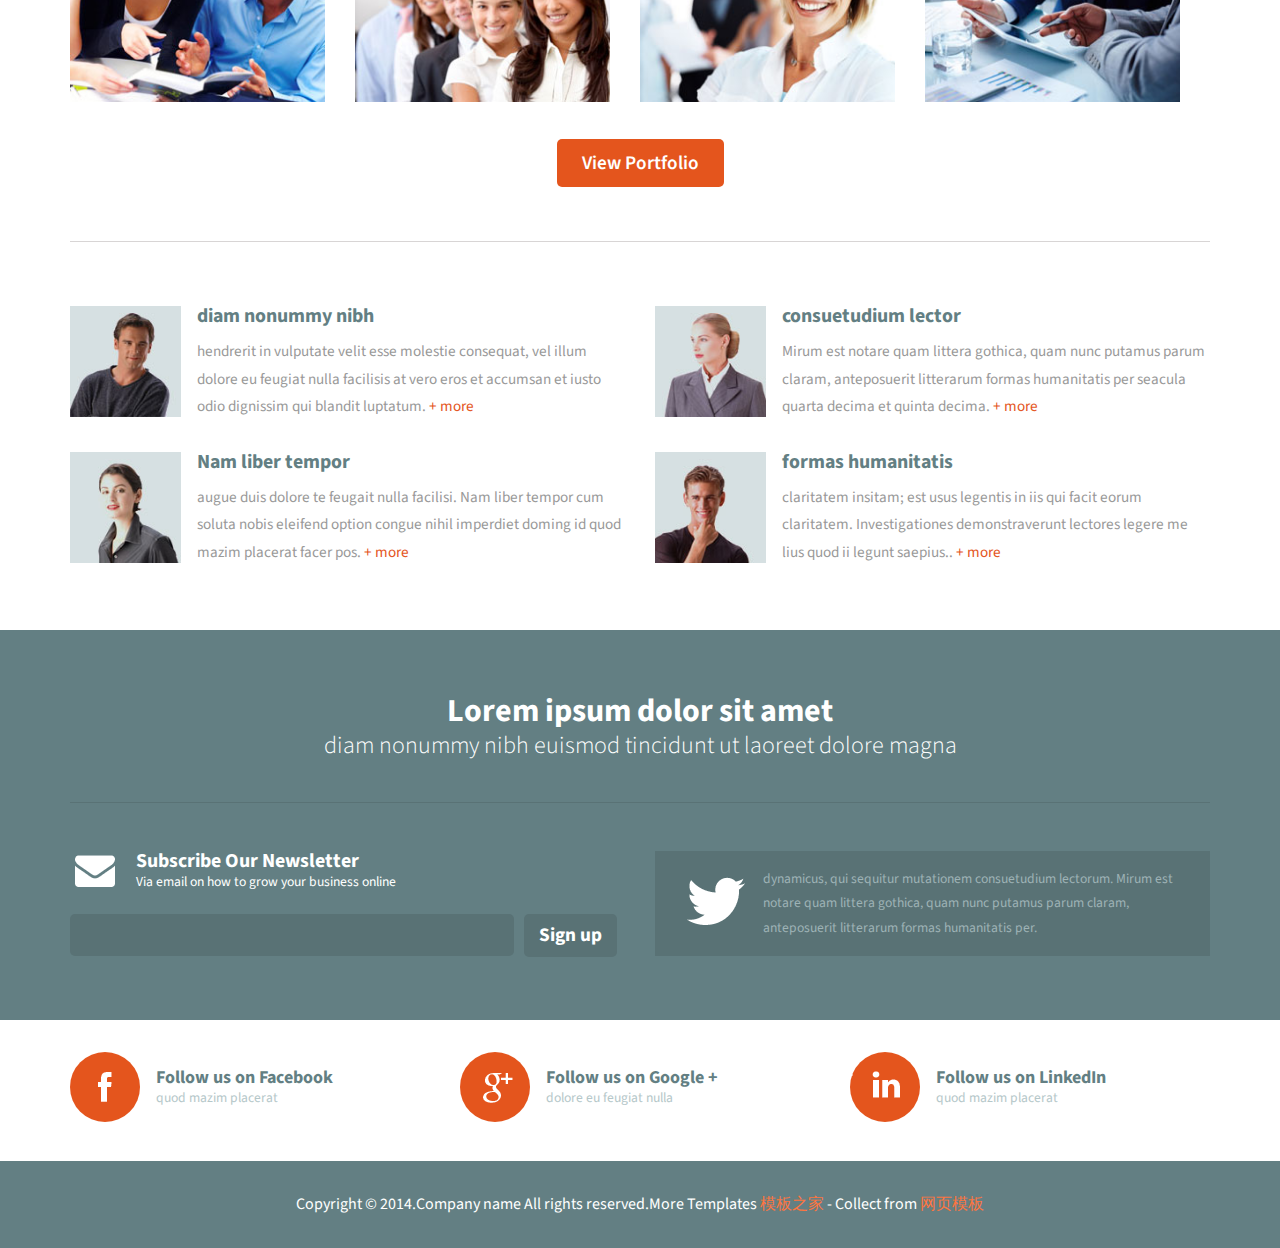
<file: wykj/index3.html>
<!DOCTYPE HTML>
<html>
<head>
<title>Home </title>
<link href="css/bootstrap.css" rel='stylesheet' type='text/css' />
<!-- jQuery (necessary for Bootstrap's JavaScript plugins) -->
<script src="js/jquery.min.js"></script>
<!---- start-smoth-scrolling---->
<script type="text/javascript">
		jQuery(document).ready(function($) {
			$(".scroll").click(function(event){		
				event.preventDefault();
				$('html,body').animate({scrollTop:$(this.hash).offset().top},1200);
			});
		});
	</script>
<!---- start-smoth-scrolling---->
<!-- Custom Theme files -->
<link href="css/style.css" rel='stylesheet' type='text/css' />
<!-- Custom Theme files -->
<meta name="viewport" content="width=device-width, initial-scale=1">
<script type="application/x-javascript"> addEventListener("load", function() { setTimeout(hideURLbar, 0); }, false); function hideURLbar(){ window.scrollTo(0,1); } </script>
<!--webfont-->
<link href='http://fonts.googleapis.com/css?family=Source+Sans+Pro:200,300,400,600,700,900' rel='stylesheet' type='text/css'>
<link href='http://fonts.googleapis.com/css?family=PT+Sans:400,700' rel='stylesheet' type='text/css'>
<link href='http://fonts.googleapis.com/css?family=Lato:100,200,300,400,600,700,900' rel='stylesheet' type='text/css'>
<!----start-top-nav-script---->
		<script>
			$(function() {
				var pull 		= $('#pull');
					menu 		= $('nav ul');
					menuHeight	= menu.height();
				$(pull).on('click', function(e) {
					e.preventDefault();
					menu.slideToggle();
				});
				$(window).resize(function(){
	        		var w = $(window).width();
	        		if(w > 320 && menu.is(':hidden')) {
	        			menu.removeAttr('style');
	        		}
	    		});
			});
		</script>
		<!----//End-top-nav-script---->
</script>
</head>
<body>
      <!----start-header---->
		<div class="header">
			<div class="container">
				<div class="logo">
				  <a href="index.html"><img src="images/logo.png" alt=""></a>
				</div>
		  		<div class="menu">
					<a class="toggleMenu" href="#"><img src="images/nav_icon.png" alt="" /> </a>
					<ul class="nav" id="nav">
					  <li class="current"><a href="index.html">Home</a></li>
					  <li><a href="about.html">About</a></li>
					  <li><a href="services.html">Services</a></li>
					  <li><a href="project.html">Project</a></li>
					  <li><a href="blog.html">Blog</a></li>
					  <li><a href="contact.html">Contact</a></li>								
					  <div class="clear"></div>
					</ul>
					<script type="text/javascript" src="js/responsive-nav.js"></script>
				</div>							
	  			<div class="clearfix"> </div>
			    <!----//End-top-nav---->
			 </div>
		</div>
		<!----//End-header---->
		<!----//start-banner---->
		<div class="banner text-center">
				<div class="container">
					<div class="banner-info">
					<!--	<h1>Lorem ipsum loro <br>dolore sit amet vivamus</h1>
						<p>Lorem ipsum dolore sit amet<br>dolore sit amet</p> 
						<label class="page-scroll"><a class="banner-btn class scroll" href="#feature"><span> </span></a></label>  -->
				    </div>
				</div>
		</div>
		<!----//end-banner---->
		<!----//start-content---->
		<div class="main">
		   <div class="content_white">
			<h2>Lorem ipsum dolor sit amet</h2>
			<p>diam nonummy nibh euismod tincidunt ut laoreet dolore magna</p>
		   </div>
		   <div class="featured_content" id="feature">
		   	 <div class="container">
			   	<div class="row text-center">
			   		<div class="col-md-3 feature_grid1">
			   			<i class="icon1"> </i>
			   			<h3 class="m_1"><a href="#">软件产品登记测试</a></h3>
			   			<p class="m_2">软件产品登记测试是配合国家相关政策对软件产品（企业）进行登记、软件产品退税而设立的测试类型。由北京市经济和信息化委员会指定的检测机构依据统一标准对软件进行测试并出具统一格式的测试报告。</p>
			   			<a href="#" class="feature_btn">详情</a>
			   		</div>
			   		<div class="col-md-3 feature_grid1">
			   			<i class="icon2"> </i>
			   			<h3 class="m_1"><a href="#">软件产品确认测</a></h3>
			   			<p class="m_2">对产品化软件的品质从功能性、性能效率、兼容性、易用性、可靠性、信息安全性、维护性、可移植性、产品说明及用户文档等各个方面做全方位的质量检测帮助软件企业找出产品存在的问题。<br /><br /></p>
			   			<a href="#" class="feature_btn">详情</a>
			   		</div>
			   		<div class="col-md-3 feature_grid1">
			   			<i class="icon3"> </i>
			   			<h3 class="m_1"><a href="#">信息工程项目验收</a></h3>
			   			<p class="m_2">按照合同条款与系统需求说明，对软件项目进行全面质量评测，为客户验收软件提供依据。<br /><br /><br /><br /><br /></p>
			   			<a href="#" class="feature_btn">详情</a>
			   		</div>
			   		<div class="col-md-3 feature_grid2">
			   			<i class="icon4"> </i>
			   			<h3 class="m_1"><a href="#">软著申请服务</a></h3>
			   			<p class="m_2">《计算机软件著作权登记》也称《版权登记》，是指作者及其他权利人对计算机软件作品享有的人身财产权的总称。计算机软件著作权自作品完成之日起产生，在中国实行资源登记原则。<br /><br /></p>
			   			<a href="#" class="feature_btn">详情</a>
			   		</div>
			   	</div>
		    </div>
		   </div>
		   <div class="content_white">
			<h2>这是我们的团队</h2>
			<p>我们提供真诚的服务</p>
		  </div>
		  <div class="m_3"><span class="left_line"> </span> <span class="right_line"> </span></div>
		  <div class="container">
			  <ul id="flexiselDemo3">
				<li><img src="images/p1.jpg" class="img-responsive" alt=""/></li>
				<li><img src="images/p2.jpg" class="img-responsive" alt=""/></li>
				<li><img src="images/p3.jpg" class="img-responsive" alt=""/></li>
				<li><img src="images/p4.jpg" class="img-responsive" alt=""/></li>
			 </ul>
			 <script type="text/javascript">
				$(window).load(function() {
					
					$("#flexiselDemo3").flexisel({
						visibleItems: 4,
						animationSpeed: 1000,
						autoPlay: true,
						autoPlaySpeed: 3000,    		
						pauseOnHover: true,
						enableResponsiveBreakpoints: true,
				    	responsiveBreakpoints: { 
				    		portrait: { 
				    			changePoint:480,
				    			visibleItems: 1
				    		}, 
				    		landscape: { 
				    			changePoint:640,
				    			visibleItems: 2
				    		},
				    		tablet: { 
				    			changePoint:768,
				    			visibleItems: 3
				    		}
				    	}
				    });
				    
				});
			</script>
			<script type="text/javascript" src="js/jquery.flexisel.js"></script>
			<div class="portfolio-btn">
			  <a href="#" class="portfolio_btn">View Portfolio</a>
		    </div><div class="tlinks">Collect from <a href="http://www.cssmoban.com/"  title="网站模板">网站模板</a></div>
		   <div class="testmonial"> 
		    <div class="row testmonial_top">
		    	<div class="col-md-6">
		    		<ul class="test_box">
		    			<li class="test_img"><img src="images/pic1.jpg" class="img-responsive" alt=""/> </li>
						<li class="test_desc">
							<h4><a href="#">diam nonummy nibh</a></h4>
							<p>hendrerit in vulputate velit esse molestie consequat, vel illum dolore eu feugiat nulla facilisis at vero eros et accumsan et iusto odio dignissim qui blandit luptatum. <a href="#" class="test_btn"> + more</a></p>
					    </li>	
					    <div class="clearfix">	</div>    				
		    		</ul>
		    	</div>
		    	<div class="col-md-6">
		    		<ul class="test_box">
		    			<li class="test_img"><img src="images/pic2.jpg" class="img-responsive" alt=""/> </li>
						<li class="test_desc">
							<h4><a href="#">consuetudium lector</a></h4>
							<p>Mirum est notare quam littera gothica, quam nunc putamus parum claram, anteposuerit litterarum formas humanitatis per seacula quarta decima et quinta decima. <a href="#" class="test_btn"> + more</a></p>
					    </li>	
					    <div class="clearfix">	</div>    		    				
		    		</ul>
		    	</div>
		    </div>	
		    <div class="row testmonial_bottom">
		    	<div class="col-md-6">
		    		<ul class="test_box">
		    			<li class="test_img"><img src="images/pic3.jpg" class="img-responsive" alt=""/> </li>
						<li class="test_desc">
							<h4><a href="#">Nam liber tempor</a></h4>
							<p>augue duis dolore te feugait nulla facilisi. Nam liber tempor cum soluta nobis eleifend option congue nihil imperdiet doming id quod mazim placerat facer pos. <a href="#" class="test_btn"> + more</a></p>
					    </li>	
					    <div class="clearfix">	</div>    		    				
		    		</ul>
		    	</div>
		    	<div class="col-md-6">
		    		<ul class="test_box">
		    			<li class="test_img"><img src="images/pic4.jpg" class="img-responsive" alt=""/> </li>
						<li class="test_desc">
							<h4><a href="#">formas humanitatis</a></h4>
							<p>claritatem insitam; est usus legentis in iis qui facit eorum claritatem. Investigationes demonstraverunt lectores legere me lius quod ii legunt saepius.. <a href="#" class="test_btn"> + more</a></p>
					    </li>	
					    <div class="clearfix">	</div>    		    				
		    		</ul>
		    	</div>
		    </div>	
		  </div>    
		</div>
		<div class="footer">
			<div class="footer_top">
				<div class="container">
					<div class="footer_head">
						<h2>Lorem ipsum dolor sit amet</h2>
						<p>diam nonummy nibh euismod tincidunt ut laoreet dolore magna</p>
		   			</div>
					<div class="row footer_grid">
					   <div class="col-md-6">
							<ul class="message">
								<li class="msg-icon"><i class="msg_icon"> </i></li>
								<li class="msg-desc">
									<h4><a href="#">Subscribe Our Newsletter</a></h4>
									<p>Via email on how to grow your business online</p>
								</li>
								<div class="clearfix"> </div>
							</ul>
							<div class="subscribe">
								<form>
							      <input type="text" value="">
							      <input type="submit" value="Sign up">
						        </form>
						    </div>
						</div>
						<div class="col-md-6">
							<ul class="twitter">
								<li class="twt_icon"><i class="twt"> </i></li>
								<li class="twt_desc"><p>dynamicus, qui sequitur mutationem consuetudium lectorum. Mirum est notare quam littera gothica, quam nunc putamus parum claram, anteposuerit litterarum formas humanitatis per.</p></li>
								<div class="clearfix"> </div>
							</ul>
						</div>
				    </div>
			   </div>
		     </div>
		     <div class="footer_midle">
			   	<div class='container'>
			   	 <div class="row">
			   		<div class="col-md-4">
			   		    <ul class="social_left">
			   			  <li class="facebook"><a href="#"><i class="fb"> </i></a></li>
			   			  <li class="fb_text"><h4><a href="#">Follow us on Facebook</a></h4>
			   			  	<p>quod mazim placerat</p>
			   			  </li>
			   			  <div class="clearfix"> </div>
			   			</ul>
			   		</div>
			   		<div class="col-md-4">
			   		    <ul class="social_left">
			   			  <li class="facebook"><a href="#"><i class="google"> </i></a></li>
			   			  <li class="fb_text"><h4><a href="#">Follow us on Google +</a></h4>
			   			  	<p>dolore eu feugiat nulla</p>
			   			  </li>
			   			  <div class="clearfix"> </div>
			   			</ul>
			   		</div>
			   		<div class="col-md-4">
			   		    <ul class="social_left">
			   			  <li class="facebook"><a href="#"><i class="linked"> </i></a></li>
			   			  <li class="fb_text"><h4><a href="#">Follow us on LinkedIn</a></h4>
			   			  	<p>quod mazim placerat</p>
			   			  </li>
			   			  <div class="clearfix"> </div>
			   			</ul>
			   		</div>
			   	 </div>
		       </div>
		    </div>
		    <div class="footer_bottom">
		    	<div class="copy">
		          <p>Copyright &copy; 2014.Company name All rights reserved.More Templates <a href="http://www.cssmoban.com/" target="_blank" title="模板之家">模板之家</a> - Collect from <a href="http://www.cssmoban.com/" title="网页模板" target="_blank">网页模板</a></p>
		       </div>
		    </div>
		</div>

</body>
</html>
</file>
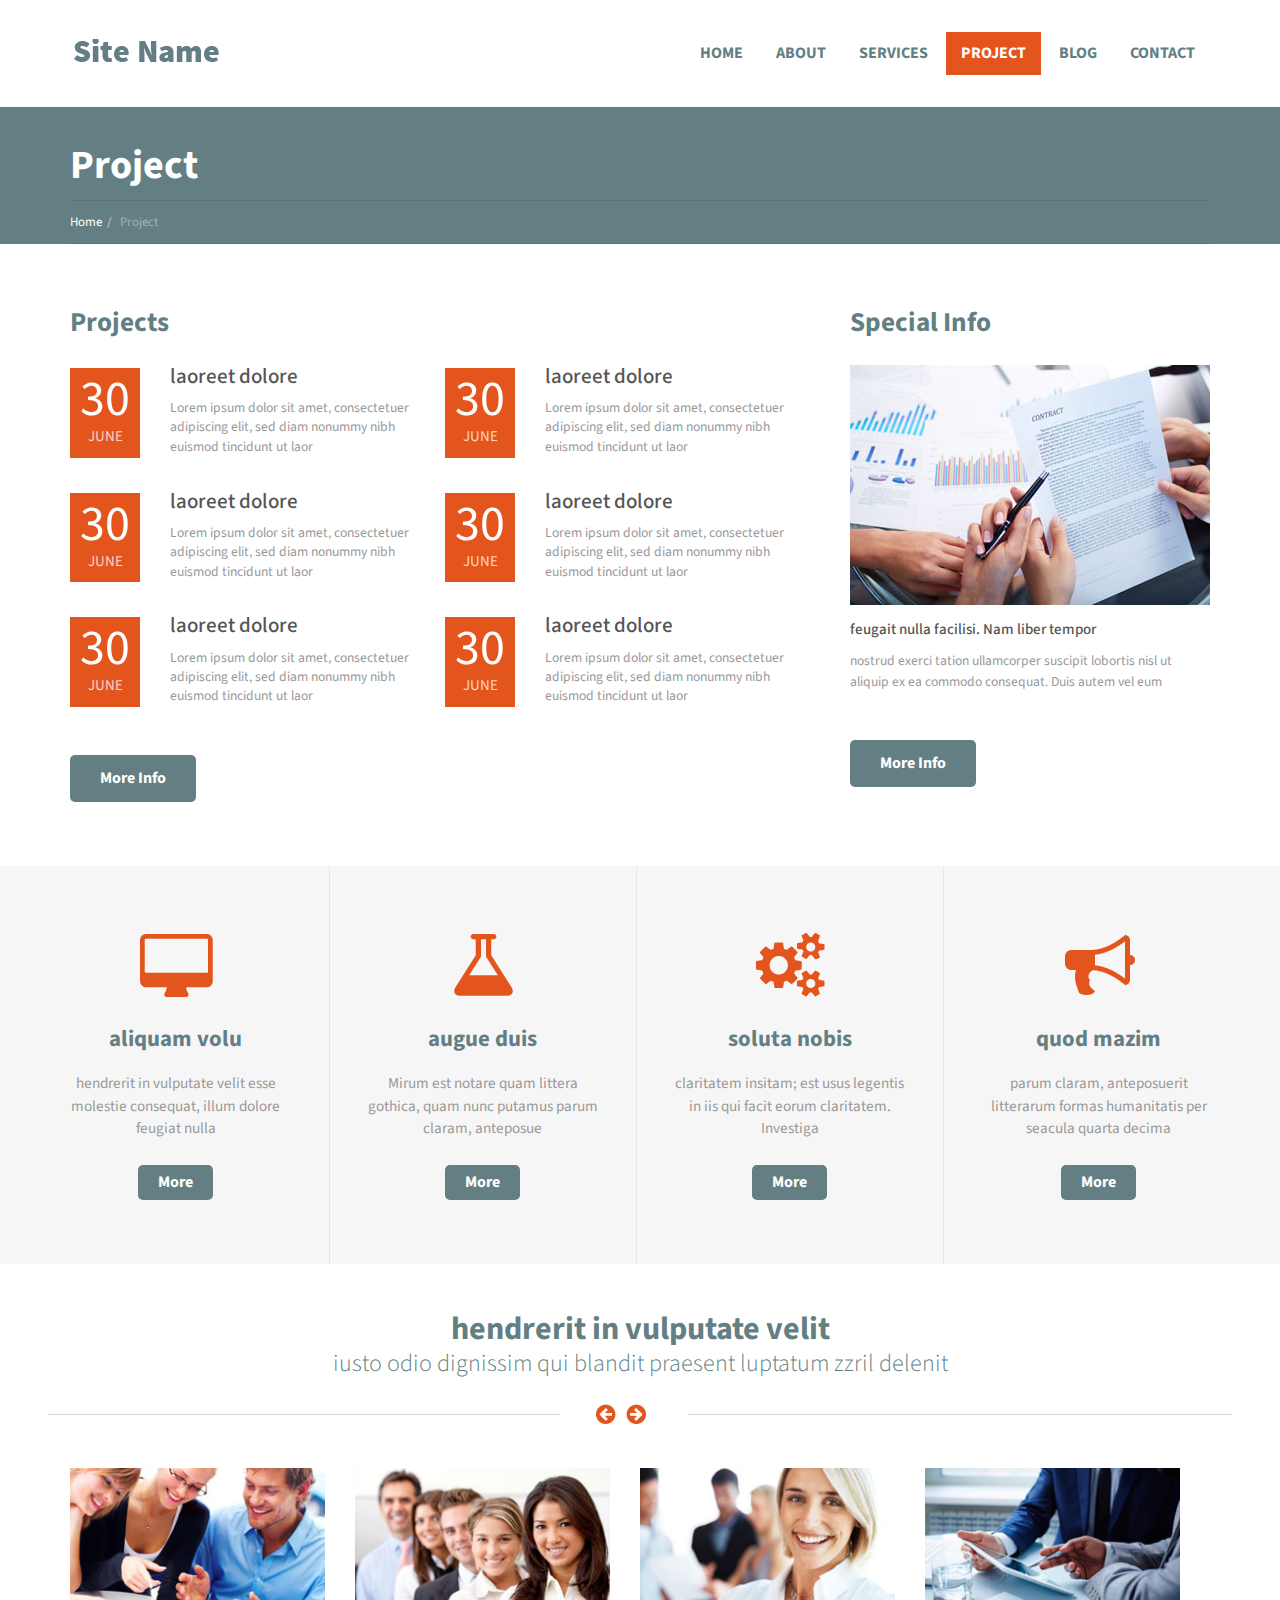
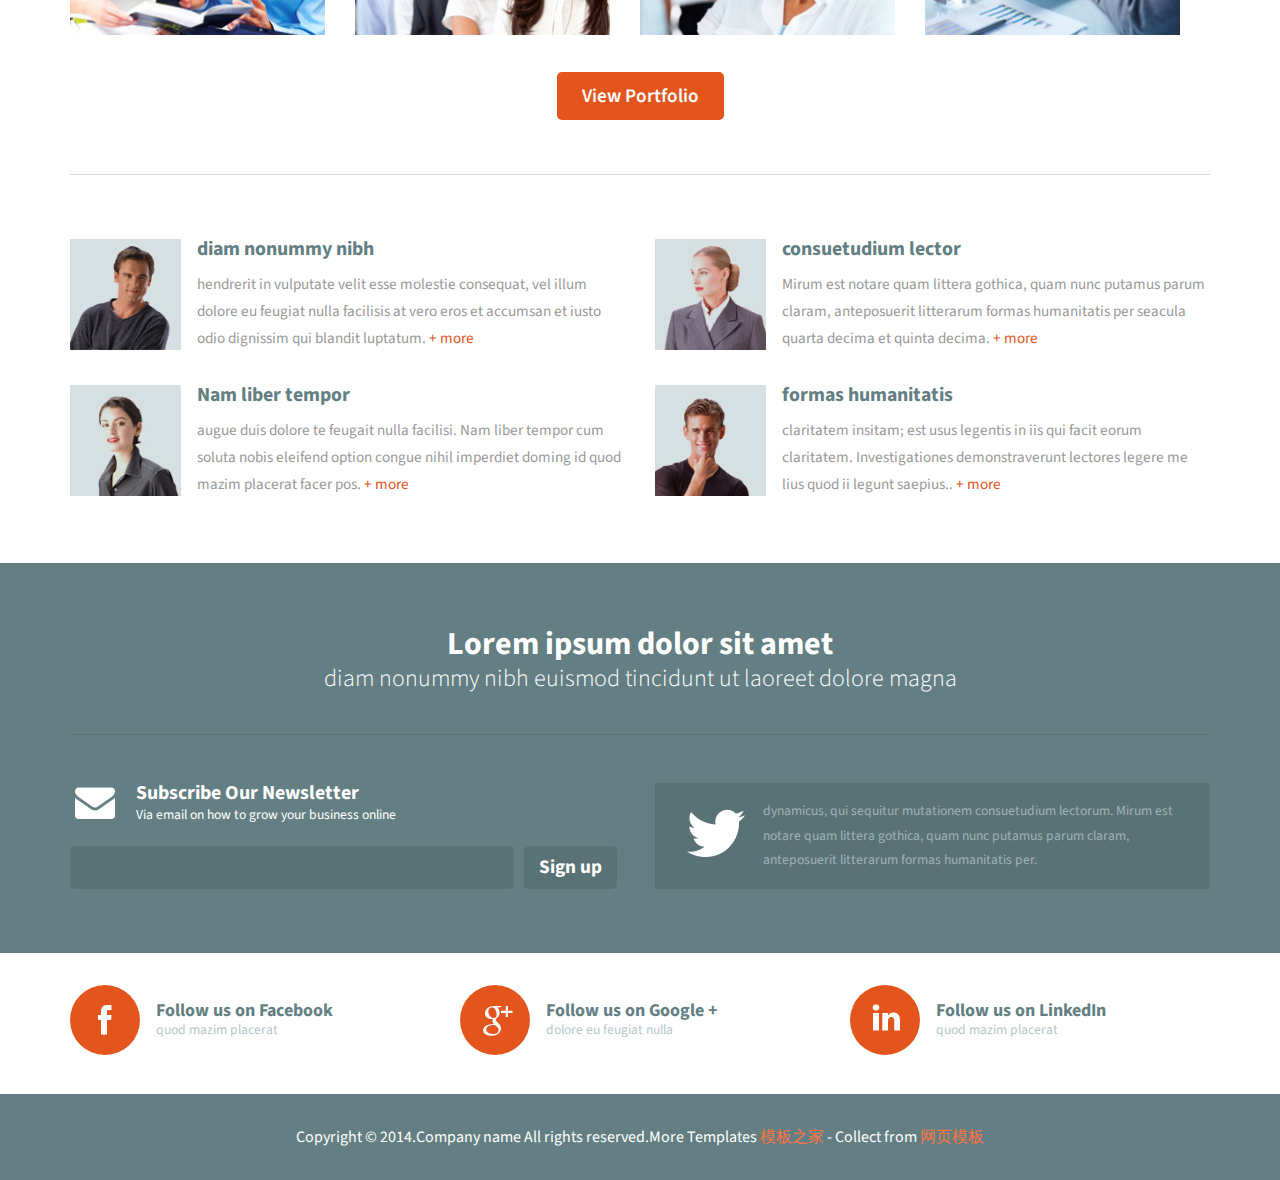
<file: wykj/project.html>
<!DOCTYPE HTML>
<html>
<head>
<title>Project</title>
<link href="css/bootstrap.css" rel='stylesheet' type='text/css' />
<!-- jQuery (necessary for Bootstrap's JavaScript plugins) -->
<script src="js/jquery.min.js"></script>
<!-- Custom Theme files -->
<link href="css/style.css" rel='stylesheet' type='text/css' />
<!-- Custom Theme files -->
<meta name="viewport" content="width=device-width, initial-scale=1">
<script type="application/x-javascript"> addEventListener("load", function() { setTimeout(hideURLbar, 0); }, false); function hideURLbar(){ window.scrollTo(0,1); } </script>
<!--webfont-->
<link href='http://fonts.googleapis.com/css?family=Source+Sans+Pro:200,300,400,600,700,900' rel='stylesheet' type='text/css'>
</script>
</head>
<body>
      <!----start-header---->
		<div class="header">
			<div class="container">
				<div class="logo">
				  <a href="index.html"><img src="images/logo.png" alt=""></a>
				</div>
		  		<div class="menu">
					<a class="toggleMenu" href="#"><img src="images/nav_icon.png" alt="" /> </a>
					<ul class="nav" id="nav">
					  <li><a href="index.html">Home</a></li>
					  <li><a href="about.html">About</a></li>
					  <li><a href="services.html">Services</a></li>
					  <li class="current"><a href="project.html">Project</a></li>
					  <li><a href="blog.html">Blog</a></li>
					  <li><a href="contact.html">Contact</a></li>								
					  <div class="clear"></div>
					</ul>
					<script type="text/javascript" src="js/responsive-nav.js"></script>
				</div>							
	  			<div class="clearfix"> </div>
			    <!----//End-top-nav---->
			 </div>
		</div>
		<!----//End-header---->
		<div class="about">
		 <!----//start-banner---->
		  <div class="container">
			<section class="title-section">
				<h1 class="title-header">
				Project </h1>
				<ul class="breadcrumb breadcrumb__t"><li><a href="index.html">Home</a></li><li class="active">Project</li></ul>  
			</section> 
	       </div>
		</div>
		<div class="about_bottom">
		  <div class="container">
		  	<div class="row">
		  	   <div class="col-md-8">
		  	   	   <h3 class="m_2">Projects</h3>
		  	   	   <div class="projects">
		  	   	      <div class="project_grid">
			  	   	   	  <ul class="project_box">
			  	   	   	  	<li class="mini-post-meta"><time datetime><span class="day">30</span><span class="month">June</span></time></li>
			  	   	   	  	<li class="desc"><h5><a href="#">laoreet dolore</a></h5>
			  	   	   	  		<p>Lorem ipsum dolor sit amet, consectetuer adipiscing elit, sed diam nonummy nibh euismod tincidunt ut laor </p>
			  	   	   	  	</li>	
			  	   	   	  	<div class="clearfix"> </div>
			  	   	   	  </ul>
			  	   	   	  <ul class="project_box">
			  	   	   	  	<li class="mini-post-meta"><time datetime><span class="day">30</span><span class="month">June</span></time></li>
			  	   	   	  	<li class="desc"><h5><a href="#">laoreet dolore</a></h5>
			  	   	   	  		<p>Lorem ipsum dolor sit amet, consectetuer adipiscing elit, sed diam nonummy nibh euismod tincidunt ut laor </p>
			  	   	   	  	</li>	
			  	   	   	  	<div class="clearfix"> </div>
			  	   	   	  </ul>
			  	   	   	  <ul class="project_box">
			  	   	   	  	<li class="mini-post-meta"><time datetime><span class="day">30</span><span class="month">June</span></time></li>
			  	   	   	  	<li class="desc"><h5><a href="#">laoreet dolore</a></h5>
			  	   	   	  		<p>Lorem ipsum dolor sit amet, consectetuer adipiscing elit, sed diam nonummy nibh euismod tincidunt ut laor </p>
			  	   	   	  	</li>	
			  	   	   	  	<div class="clearfix"> </div>
			  	   	   	  </ul>
		  	   	   	  </div>
		  	   	   	  <div class="project_grid">
			  	   	   	  <ul class="project_box">
			  	   	   	  	<li class="mini-post-meta"><time datetime><span class="day">30</span><span class="month">June</span></time></li>
			  	   	   	  	<li class="desc"><h5><a href="#">laoreet dolore</a></h5>
			  	   	   	  		<p>Lorem ipsum dolor sit amet, consectetuer adipiscing elit, sed diam nonummy nibh euismod tincidunt ut laor </p>
			  	   	   	  	</li>	
			  	   	   	  	<div class="clearfix"> </div>
			  	   	   	  </ul>
			  	   	   	  <ul class="project_box">
			  	   	   	  	<li class="mini-post-meta"><time datetime><span class="day">30</span><span class="month">June</span></time></li>
			  	   	   	  	<li class="desc"><h5><a href="#">laoreet dolore</a></h5>
			  	   	   	  		<p>Lorem ipsum dolor sit amet, consectetuer adipiscing elit, sed diam nonummy nibh euismod tincidunt ut laor </p>
			  	   	   	  	</li>	
			  	   	   	  	<div class="clearfix"> </div>
			  	   	   	  </ul>
			  	   	   	  <ul class="project_box">
			  	   	   	  	<li class="mini-post-meta"><time datetime><span class="day">30</span><span class="month">June</span></time></li>
			  	   	   	  	<li class="desc"><h5><a href="#">laoreet dolore</a></h5>
			  	   	   	  		<p>Lorem ipsum dolor sit amet, consectetuer adipiscing elit, sed diam nonummy nibh euismod tincidunt ut laor </p>
			  	   	   	  	</li>	
			  	   	   	  	<div class="clearfix"> </div>
			  	   	   	  </ul>
		  	   	   	  </div>
		  	   	   </div>
		  	   	   <a href="#" class="project_btn">More Info</a>
		  	   </div>
		  	    <div class="col-md-4 project_grid1">
		  	   	   <h3 class="m_2">Special Info</h3>
		  	   	   <img src="images/project.jpg" class="img-responsive" alt=""/>
		  	   	   <h5><a href="#">feugait nulla facilisi. Nam liber tempor</a></h5>
		  	   	  <p>nostrud exerci tation ullamcorper suscipit lobortis nisl ut aliquip ex ea commodo consequat. Duis autem vel eum</p>
		  	   	  <a href="#" class="project_btn">More Info</a>
		  	   </div>
		  	</div>
		  </div>
		</div>
		<!----//end-banner---->
		<!----//start-content---->
		<div class="main">
		   <div class="featured_content" id="feature">
		   	 <div class="container">
			   	<div class="row text-center">
			   		<div class="col-md-3 feature_grid1">
			   			<i class="icon1"> </i>
			   			<h3 class="m_1"><a href="#">aliquam volu</a></h3>
			   			<p class="m_2">hendrerit in vulputate velit esse molestie consequat, illum dolore feugiat nulla</p>
			   			<a href="#" class="feature_btn">More</a>
			   		</div>
			   		<div class="col-md-3 feature_grid1">
			   			<i class="icon2"> </i>
			   			<h3 class="m_1"><a href="#">augue duis</a></h3>
			   			<p class="m_2">Mirum est notare quam littera gothica, quam nunc putamus parum claram, anteposue</p>
			   			<a href="#" class="feature_btn">More</a>
			   		</div>
			   		<div class="col-md-3 feature_grid1">
			   			<i class="icon3"> </i>
			   			<h3 class="m_1"><a href="#">soluta nobis</a></h3>
			   			<p class="m_2">claritatem insitam; est usus legentis in iis qui facit eorum claritatem. Investiga</p>
			   			<a href="#" class="feature_btn">More</a>
			   		</div>
			   		<div class="col-md-3 feature_grid2">
			   			<i class="icon4"> </i>
			   			<h3 class="m_1"><a href="#">quod mazim</a></h3>
			   			<p class="m_2">parum claram, anteposuerit litterarum formas humanitatis per seacula quarta decima</p>
			   			<a href="#" class="feature_btn">More</a>
			   		</div>
			   	</div>
		    </div>
		   </div>
		   <div class="content_white">
			<h2>hendrerit in vulputate velit</h2>
			<p>iusto odio dignissim qui blandit praesent luptatum zzril delenit</p>
		  </div>
		  <div class="m_3"><span class="left_line"> </span> <span class="right_line"> </span></div>
		  <div class="container">
			  <ul id="flexiselDemo3">
				<li><img src="images/p1.jpg" class="img-responsive" alt=""/></li>
				<li><img src="images/p2.jpg" class="img-responsive" alt=""/></li>
				<li><img src="images/p3.jpg" class="img-responsive" alt=""/></li>
				<li><img src="images/p4.jpg" class="img-responsive" alt=""/></li>
			  </ul>
			 <script type="text/javascript">
				$(window).load(function() {
					
					$("#flexiselDemo3").flexisel({
						visibleItems: 4,
						animationSpeed: 1000,
						autoPlay: true,
						autoPlaySpeed: 3000,    		
						pauseOnHover: true,
						enableResponsiveBreakpoints: true,
				    	responsiveBreakpoints: { 
				    		portrait: { 
				    			changePoint:480,
				    			visibleItems: 1
				    		}, 
				    		landscape: { 
				    			changePoint:640,
				    			visibleItems: 2
				    		},
				    		tablet: { 
				    			changePoint:768,
				    			visibleItems: 3
				    		}
				    	}
				    });
				    
				});
			</script>
			<script type="text/javascript" src="js/jquery.flexisel.js"></script>
			<div class="portfolio-btn">
			  <a href="#" class="portfolio_btn">View Portfolio</a>
		    </div>
		   <div class="testmonial"> 
		    <div class="row testmonial_top">
		    	<div class="col-md-6">
		    		<ul class="test_box">
		    			<li class="test_img"><img src="images/pic1.jpg" class="img-responsive" alt=""/> </li>
						<li class="test_desc">
							<h4><a href="#">diam nonummy nibh</a></h4>
							<p>hendrerit in vulputate velit esse molestie consequat, vel illum dolore eu feugiat nulla facilisis at vero eros et accumsan et iusto odio dignissim qui blandit luptatum. <a href="#" class="test_btn"> + more</a></p>
					    </li>	
					    <div class="clearfix"> </div>		    				
		    		</ul>
		    	</div>
		    	<div class="col-md-6">
		    		<ul class="test_box">
		    			<li class="test_img"><img src="images/pic2.jpg" class="img-responsive" alt=""/> </li>
						<li class="test_desc">
							<h4><a href="#">consuetudium lector</a></h4>
							<p>Mirum est notare quam littera gothica, quam nunc putamus parum claram, anteposuerit litterarum formas humanitatis per seacula quarta decima et quinta decima. <a href="#" class="test_btn"> + more</a></p>
					    </li>	
					    <div class="clearfix"> </div>		    				
		    		</ul>
		    	</div>
		    </div>	
		    <div class="row testmonial_bottom">
		    	<div class="col-md-6">
		    		<ul class="test_box">
		    			<li class="test_img"><img src="images/pic3.jpg" class="img-responsive" alt=""/> </li>
						<li class="test_desc">
							<h4><a href="#">Nam liber tempor</a></h4>
							<p>augue duis dolore te feugait nulla facilisi. Nam liber tempor cum soluta nobis eleifend option congue nihil imperdiet doming id quod mazim placerat facer pos. <a href="#" class="test_btn"> + more</a></p>
					    </li>	
					    <div class="clearfix"> </div>		    				
		    		</ul>
		    	</div>
		    	<div class="col-md-6">
		    		<ul class="test_box">
		    			<li class="test_img"><img src="images/pic4.jpg" class="img-responsive" alt=""/> </li>
						<li class="test_desc">
							<h4><a href="#">formas humanitatis</a></h4>
							<p>claritatem insitam; est usus legentis in iis qui facit eorum claritatem. Investigationes demonstraverunt lectores legere me lius quod ii legunt saepius.. <a href="#" class="test_btn"> + more</a></p>
					    </li>	
					    <div class="clearfix"> </div>		    				
		    		</ul>
		    	</div>
		    </div>	
		  </div>    
		</div>
		<div class="footer">
			<div class="footer_top">
				<div class="container">
					<div class="footer_head">
						<h2>Lorem ipsum dolor sit amet</h2>
						<p>diam nonummy nibh euismod tincidunt ut laoreet dolore magna</p>
		   			</div>
					<div class="row footer_grid">
					   <div class="col-md-6">
							<ul class="message">
								<li class="msg-icon"><i class="msg_icon"> </i></li>
								<li class="msg-desc">
									<h4><a href="#">Subscribe Our Newsletter</a></h4>
									<p>Via email on how to grow your business online</p>
								</li>
								<div class="clearfix"> </div>
							</ul>
							<div class="subscribe">
								<form>
							      <input type="text" value="">
							      <input type="submit" value="Sign up">
						        </form>
						    </div>
						</div>
						<div class="col-md-6">
							<ul class="twitter">
								<li class="twt_icon"><i class="twt"> </i></li>
								<li class="twt_desc"><p>dynamicus, qui sequitur mutationem consuetudium lectorum. Mirum est notare quam littera gothica, quam nunc putamus parum claram, anteposuerit litterarum formas humanitatis per.</p></li>
								<div class="clearfix"> </div>
							</ul>
						</div>
				    </div>
			   </div>
		     </div>
		     <div class="footer_midle">
			   	<div class='container'>
			   	 <div class="row">
			   		<div class="col-md-4">
			   		    <ul class="social_left">
			   			  <li class="facebook"><a href="#"><i class="fb"> </i></a></li>
			   			  <li class="fb_text"><h4><a href="#">Follow us on Facebook</a></h4>
			   			  	<p>quod mazim placerat</p>
			   			  </li>
			   			  <div class="clearfix"> </div>
			   			</ul>
			   		</div>
			   		<div class="col-md-4">
			   		    <ul class="social_left">
			   			  <li class="facebook"><a href="#"><i class="google"> </i></a></li>
			   			  <li class="fb_text"><h4><a href="#">Follow us on Google +</a></h4>
			   			  	<p>dolore eu feugiat nulla</p>
			   			  </li>
			   			  <div class="clearfix"> </div>
			   			</ul>
			   		</div>
			   		<div class="col-md-4">
			   		    <ul class="social_left">
			   			  <li class="facebook"><a href="#"><i class="linked"> </i></a></li>
			   			  <li class="fb_text"><h4><a href="#">Follow us on LinkedIn</a></h4>
			   			  	<p>quod mazim placerat</p>
			   			  </li>
			   			  <div class="clearfix"> </div>
			   			</ul>
			   		</div>
			   	 </div>
		       </div>
		    </div>
		    <div class="footer_bottom">
		    	<div class="copy">
		          <p>Copyright &copy; 2014.Company name All rights reserved.More Templates <a href="http://www.cssmoban.com/" target="_blank" title="模板之家">模板之家</a> - Collect from <a href="http://www.cssmoban.com/" title="网页模板" target="_blank">网页模板</a></p>
		       </div>
		    </div>
		</div>

</body>
</html>
</file>
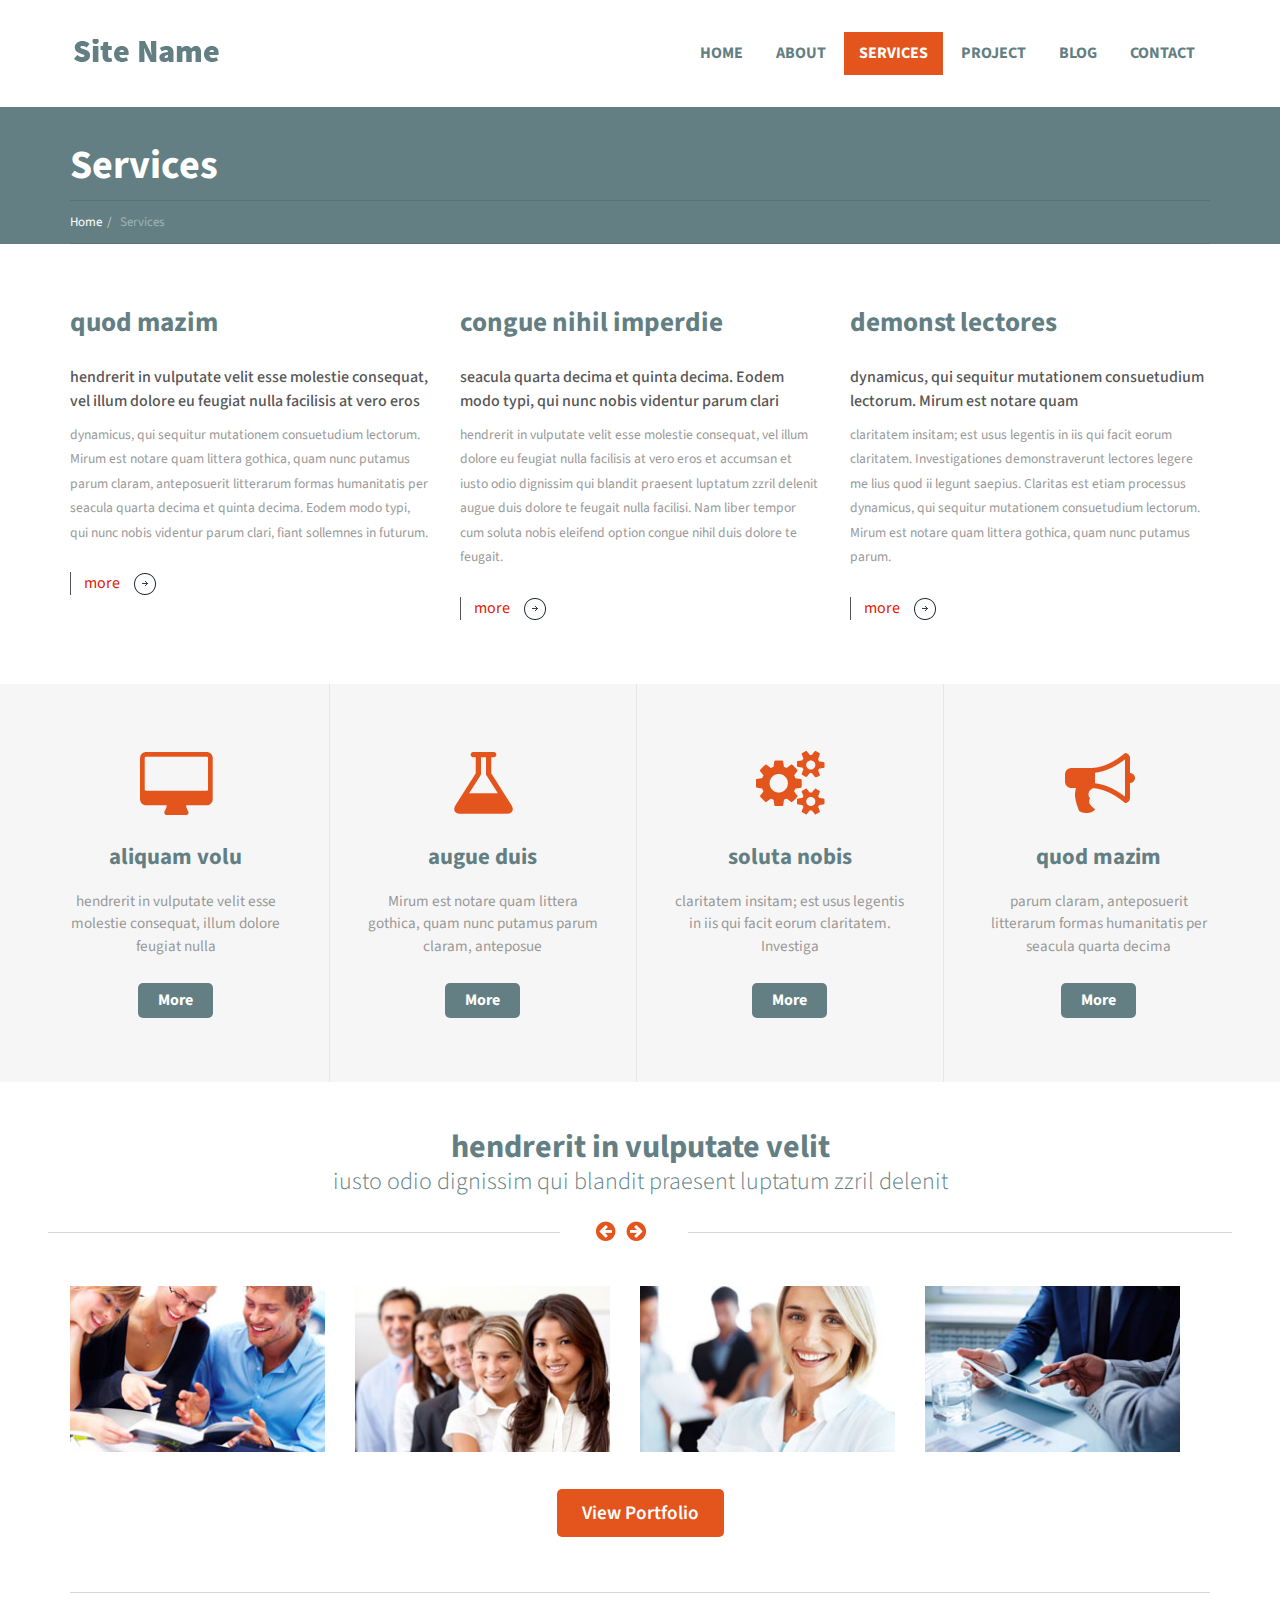
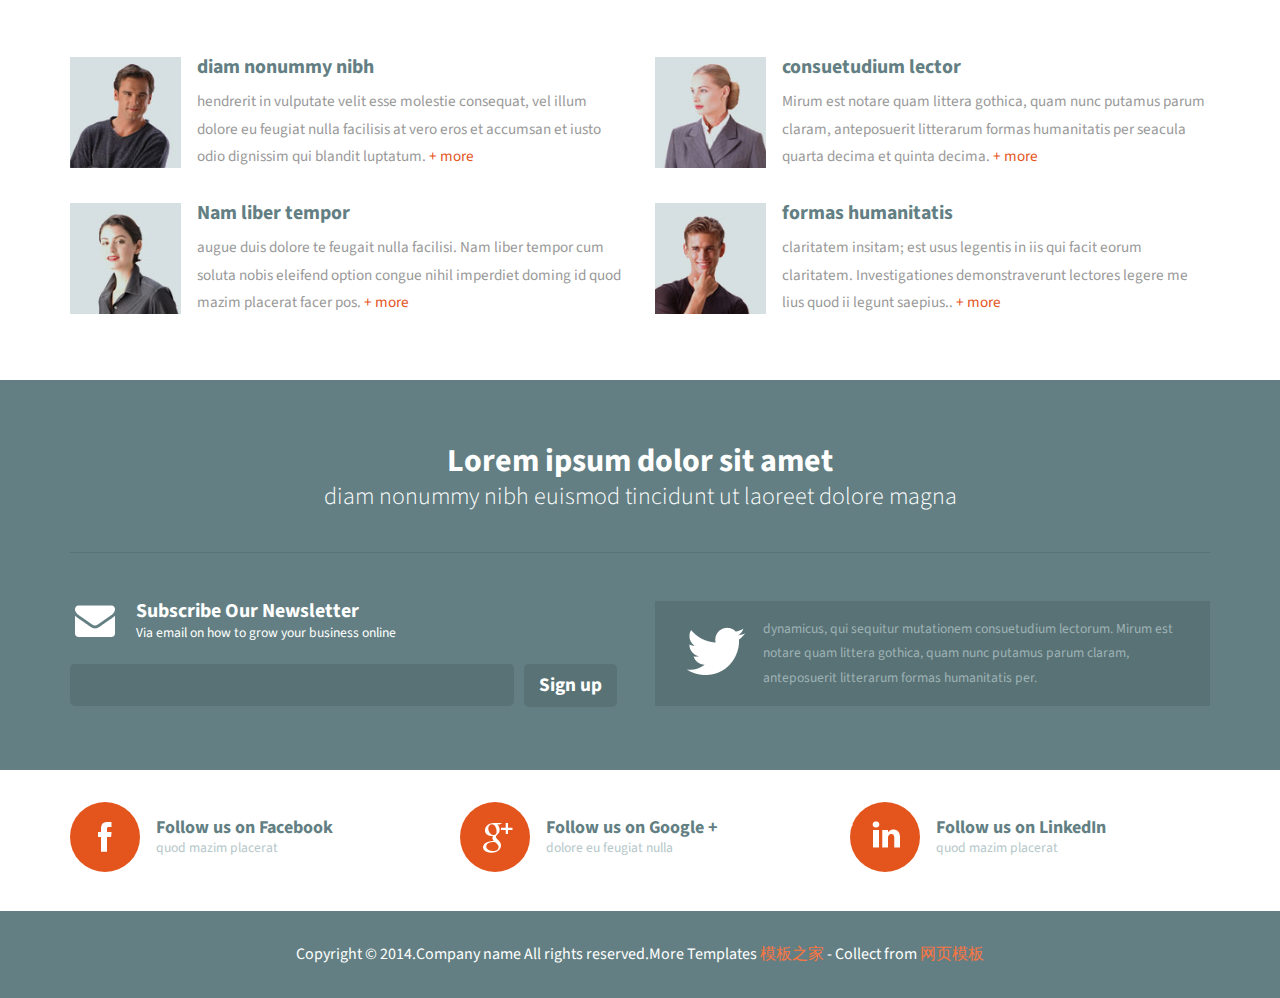
<file: wykj/services.html>
<!DOCTYPE HTML>
<html>
<head>
<title>Services</title>
<link href="css/bootstrap.css" rel='stylesheet' type='text/css' />
<!-- jQuery (necessary for Bootstrap's JavaScript plugins) -->
<script src="js/jquery.min.js"></script>
<!-- Custom Theme files -->
<link href="css/style.css" rel='stylesheet' type='text/css' />
<!-- Custom Theme files -->
<meta name="viewport" content="width=device-width, initial-scale=1">
<script type="application/x-javascript"> addEventListener("load", function() { setTimeout(hideURLbar, 0); }, false); function hideURLbar(){ window.scrollTo(0,1); } </script>
<!--webfont-->
<link href='http://fonts.googleapis.com/css?family=Source+Sans+Pro:200,300,400,600,700,900' rel='stylesheet' type='text/css'>
</script>
</head>
<body>
      <!----start-header---->
		<div class="header">
			<div class="container">
				<div class="logo">
				  <a href="index.html"><img src="images/logo.png" alt=""></a>
				</div>
		  		<div class="menu">
					<a class="toggleMenu" href="#"><img src="images/nav_icon.png" alt="" /> </a>
					<ul class="nav" id="nav">
					  <li><a href="index.html">Home</a></li>
					  <li><a href="about.html">About</a></li>
					  <li class="current"><a href="services.html">Services</a></li>
					  <li><a href="project.html">Project</a></li>
					  <li><a href="blog.html">Blog</a></li>
					  <li><a href="contact.html">Contact</a></li>								
					  <div class="clear"></div>
					</ul>
					<script type="text/javascript" src="js/responsive-nav.js"></script>
				</div>							
	  			<div class="clearfix"> </div>
			    <!----//End-top-nav---->
			 </div>
		</div>
		<!----//End-header---->
		<div class="about">
		 <!----//start-banner---->
		  <div class="container">
			<section class="title-section">
				<h1 class="title-header">
				Services </h1>
				<ul class="breadcrumb breadcrumb__t"><li><a href="index.html">Home</a></li><li class="active">Services</li></ul>  
			</section> 
	       </div>
		</div>
		<div class="about_bottom">
		  <div class="container">
		  	<div class="row">
		  		<div class="col-md-4 service_box">
		  			<h2>quod mazim</h2>
		  			<h5><a href="#">hendrerit in vulputate velit esse molestie consequat, vel illum dolore eu feugiat nulla facilisis at vero eros</a></h5>
		  			<p>dynamicus, qui sequitur mutationem consuetudium lectorum. Mirum est notare quam littera gothica, quam nunc putamus parum claram, anteposuerit litterarum formas humanitatis per seacula quarta decima et quinta decima. Eodem modo typi, qui nunc nobis videntur parum clari, fiant sollemnes in futurum.</p>
	                <a href="#" class="about_btn" title="more">more</a>	  		
		  		</div>
		  		<div class="col-md-4 service_box">
		  			<h2>congue nihil imperdie</h2>
		  			<h5><a href="#">seacula quarta decima et quinta decima. Eodem modo typi, qui nunc nobis videntur parum clari</a></h5>
		  			<p>hendrerit in vulputate velit esse molestie consequat, vel illum dolore eu feugiat nulla facilisis at vero eros et accumsan et iusto odio dignissim qui blandit praesent luptatum zzril delenit augue duis dolore te feugait nulla facilisi. Nam liber tempor cum soluta nobis eleifend option congue nihil duis dolore te feugait.</p>
	                <a href="#" class="about_btn" title="more">more</a>	  		
		  		</div>
		  		<div class="col-md-4 service_box">
		  			<h2>demonst lectores</h2>
		  			<h5><a href="#">dynamicus, qui sequitur mutationem consuetudium lectorum. Mirum est notare quam</a></h5>
		  			<p>claritatem insitam; est usus legentis in iis qui facit eorum claritatem. Investigationes demonstraverunt lectores legere me lius quod ii legunt saepius. Claritas est etiam processus dynamicus, qui sequitur mutationem consuetudium lectorum. Mirum est notare quam littera gothica, quam nunc putamus parum.</p>
	                <a href="#" class="about_btn" title="more">more</a>	  		
		  		</div>
		  	</div>
		  </div>
		</div>
		<!----//end-banner---->
		<!----//start-content---->
		<div class="main">
		   <div class="featured_content" id="feature">
		   	 <div class="container">
			   	<div class="row text-center">
			   		<div class="col-md-3 feature_grid1">
			   			<i class="icon1"> </i>
			   			<h3 class="m_1"><a href="#">aliquam volu</a></h3>
			   			<p class="m_2">hendrerit in vulputate velit esse molestie consequat, illum dolore feugiat nulla</p>
			   			<a href="#" class="feature_btn">More</a>
			   		</div>
			   		<div class="col-md-3 feature_grid1">
			   			<i class="icon2"> </i>
			   			<h3 class="m_1"><a href="#">augue duis</a></h3>
			   			<p class="m_2">Mirum est notare quam littera gothica, quam nunc putamus parum claram, anteposue</p>
			   			<a href="#" class="feature_btn">More</a>
			   		</div>
			   		<div class="col-md-3 feature_grid1">
			   			<i class="icon3"> </i>
			   			<h3 class="m_1"><a href="#">soluta nobis</a></h3>
			   			<p class="m_2">claritatem insitam; est usus legentis in iis qui facit eorum claritatem. Investiga</p>
			   			<a href="#" class="feature_btn">More</a>
			   		</div>
			   		<div class="col-md-3 feature_grid2">
			   			<i class="icon4"> </i>
			   			<h3 class="m_1"><a href="#">quod mazim</a></h3>
			   			<p class="m_2">parum claram, anteposuerit litterarum formas humanitatis per seacula quarta decima</p>
			   			<a href="#" class="feature_btn">More</a>
			   		</div>
			   	</div>
		    </div>
		   </div>
		   <div class="content_white">
			<h2>hendrerit in vulputate velit</h2>
			<p>iusto odio dignissim qui blandit praesent luptatum zzril delenit</p>
		  </div>
		  <div class="m_3"><span class="left_line"> </span> <span class="right_line"> </span></div>
		  <div class="container">
			  <ul id="flexiselDemo3">
				<li><img src="images/p1.jpg" class="img-responsive" alt=""/></li>
				<li><img src="images/p2.jpg" class="img-responsive" alt=""/></li>
				<li><img src="images/p3.jpg" class="img-responsive" alt=""/></li>
				<li><img src="images/p4.jpg" class="img-responsive" alt=""/></li>
			  </ul>
			 <script type="text/javascript">
				$(window).load(function() {
					
					$("#flexiselDemo3").flexisel({
						visibleItems: 4,
						animationSpeed: 1000,
						autoPlay: true,
						autoPlaySpeed: 3000,    		
						pauseOnHover: true,
						enableResponsiveBreakpoints: true,
				    	responsiveBreakpoints: { 
				    		portrait: { 
				    			changePoint:480,
				    			visibleItems: 1
				    		}, 
				    		landscape: { 
				    			changePoint:640,
				    			visibleItems: 2
				    		},
				    		tablet: { 
				    			changePoint:768,
				    			visibleItems: 3
				    		}
				    	}
				    });
				    
				});
			</script>
			<script type="text/javascript" src="js/jquery.flexisel.js"></script>
			<div class="portfolio-btn">
			  <a href="#" class="portfolio_btn">View Portfolio</a>
		    </div>
		   <div class="testmonial"> 
		    <div class="row testmonial_top">
		    	<div class="col-md-6">
		    		<ul class="test_box">
		    			<li class="test_img"><img src="images/pic1.jpg" class="img-responsive" alt=""/> </li>
						<li class="test_desc">
							<h4><a href="#">diam nonummy nibh</a></h4>
							<p>hendrerit in vulputate velit esse molestie consequat, vel illum dolore eu feugiat nulla facilisis at vero eros et accumsan et iusto odio dignissim qui blandit luptatum. <a href="#" class="test_btn"> + more</a></p>
					    </li>	
					    <div class="clearfix"> </div>		    				
		    		</ul>
		    	</div>
		    	<div class="col-md-6">
		    		<ul class="test_box">
		    			<li class="test_img"><img src="images/pic2.jpg" class="img-responsive" alt=""/> </li>
						<li class="test_desc">
							<h4><a href="#">consuetudium lector</a></h4>
							<p>Mirum est notare quam littera gothica, quam nunc putamus parum claram, anteposuerit litterarum formas humanitatis per seacula quarta decima et quinta decima. <a href="#" class="test_btn"> + more</a></p>
					    </li>	
					    <div class="clearfix"> </div>		    				
		    		</ul>
		    	</div>
		    </div>	
		    <div class="row testmonial_bottom">
		    	<div class="col-md-6">
		    		<ul class="test_box">
		    			<li class="test_img"><img src="images/pic3.jpg" class="img-responsive" alt=""/> </li>
						<li class="test_desc">
							<h4><a href="#">Nam liber tempor</a></h4>
							<p>augue duis dolore te feugait nulla facilisi. Nam liber tempor cum soluta nobis eleifend option congue nihil imperdiet doming id quod mazim placerat facer pos. <a href="#" class="test_btn"> + more</a></p>
					    </li>	
					    <div class="clearfix"> </div>		    				
		    		</ul>
		    	</div>
		    	<div class="col-md-6">
		    		<ul class="test_box">
		    			<li class="test_img"><img src="images/pic4.jpg" class="img-responsive" alt=""/> </li>
						<li class="test_desc">
							<h4><a href="#">formas humanitatis</a></h4>
							<p>claritatem insitam; est usus legentis in iis qui facit eorum claritatem. Investigationes demonstraverunt lectores legere me lius quod ii legunt saepius.. <a href="#" class="test_btn"> + more</a></p>
					    </li>	
					    <div class="clearfix"> </div>		    				
		    		</ul>
		    	</div>
		    </div>	
		  </div>    
		</div>
		<div class="footer">
			<div class="footer_top">
				<div class="container">
					<div class="footer_head">
						<h2>Lorem ipsum dolor sit amet</h2>
						<p>diam nonummy nibh euismod tincidunt ut laoreet dolore magna</p>
		   			</div>
					<div class="row footer_grid">
					   <div class="col-md-6">
							<ul class="message">
								<li class="msg-icon"><i class="msg_icon"> </i></li>
								<li class="msg-desc">
									<h4><a href="#">Subscribe Our Newsletter</a></h4>
									<p>Via email on how to grow your business online</p>
								</li>
								<div class="clearfix"> </div>
							</ul>
							<div class="subscribe">
								<form>
							      <input type="text" value="">
							      <input type="submit" value="Sign up">
						        </form>
						    </div>
						</div>
						<div class="col-md-6">
							<ul class="twitter">
								<li class="twt_icon"><i class="twt"> </i></li>
								<li class="twt_desc"><p>dynamicus, qui sequitur mutationem consuetudium lectorum. Mirum est notare quam littera gothica, quam nunc putamus parum claram, anteposuerit litterarum formas humanitatis per.</p></li>
								<div class="clearfix"> </div>
							</ul>
						</div>
				    </div>
			   </div>
		     </div>
		     <div class="footer_midle">
			   	<div class='container'>
			   	 <div class="row">
			   		<div class="col-md-4">
			   		    <ul class="social_left">
			   			  <li class="facebook"><a href="#"><i class="fb"> </i></a></li>
			   			  <li class="fb_text"><h4><a href="#">Follow us on Facebook</a></h4>
			   			  	<p>quod mazim placerat</p>
			   			  </li>
			   			  <div class="clearfix"> </div>
			   			</ul>
			   		</div>
			   		<div class="col-md-4">
			   		    <ul class="social_left">
			   			  <li class="facebook"><a href="#"><i class="google"> </i></a></li>
			   			  <li class="fb_text"><h4><a href="#">Follow us on Google +</a></h4>
			   			  	<p>dolore eu feugiat nulla</p>
			   			  </li>
			   			  <div class="clearfix"> </div>
			   			</ul>
			   		</div>
			   		<div class="col-md-4">
			   		    <ul class="social_left">
			   			  <li class="facebook"><a href="#"><i class="linked"> </i></a></li>
			   			  <li class="fb_text"><h4><a href="#">Follow us on LinkedIn</a></h4>
			   			  	<p>quod mazim placerat</p>
			   			  </li>
			   			  <div class="clearfix"> </div>
			   			</ul>
			   		</div>
			   	 </div>
		       </div>
		    </div>
		    <div class="footer_bottom">
		    	<div class="copy">
		          <p>Copyright &copy; 2014.Company name All rights reserved.More Templates <a href="http://www.cssmoban.com/" target="_blank" title="模板之家">模板之家</a> - Collect from <a href="http://www.cssmoban.com/" title="网页模板" target="_blank">网页模板</a></p>
		       </div>
		    </div>
		</div>

</body>
</html>
</file>
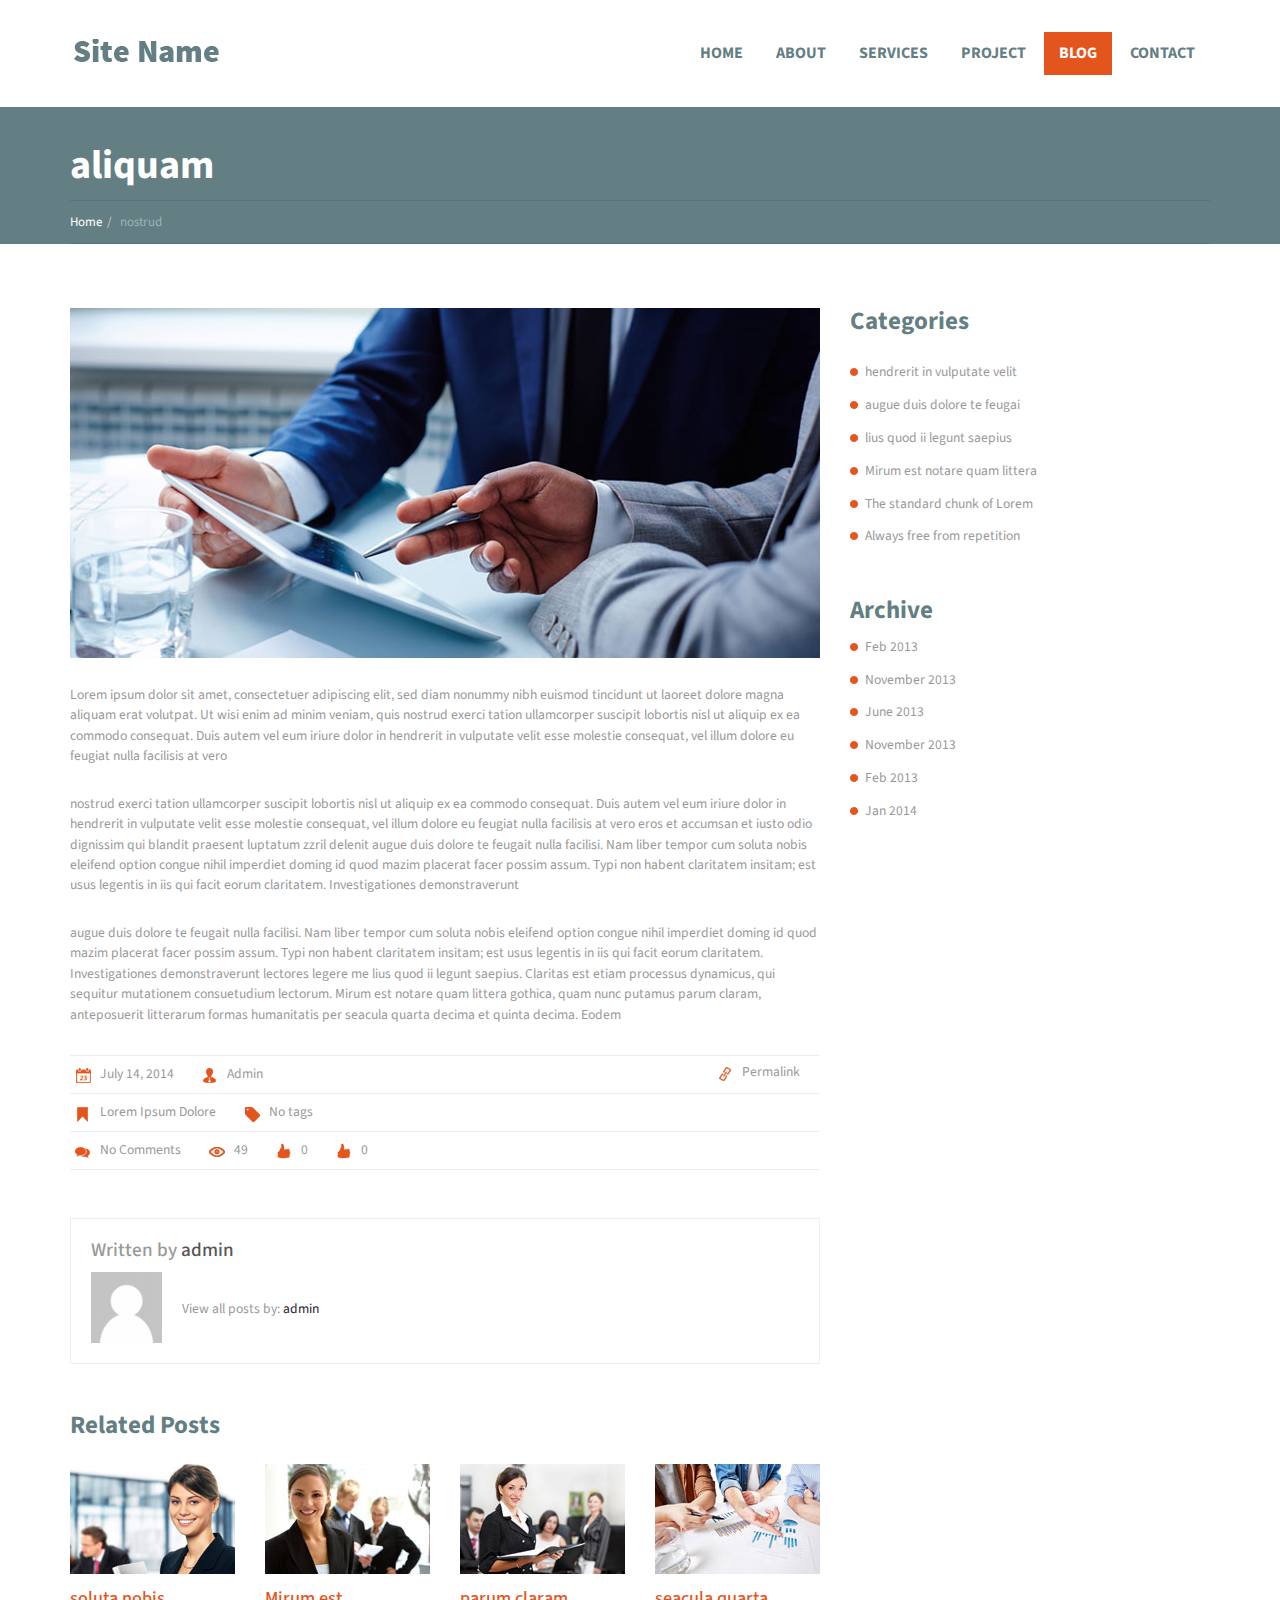
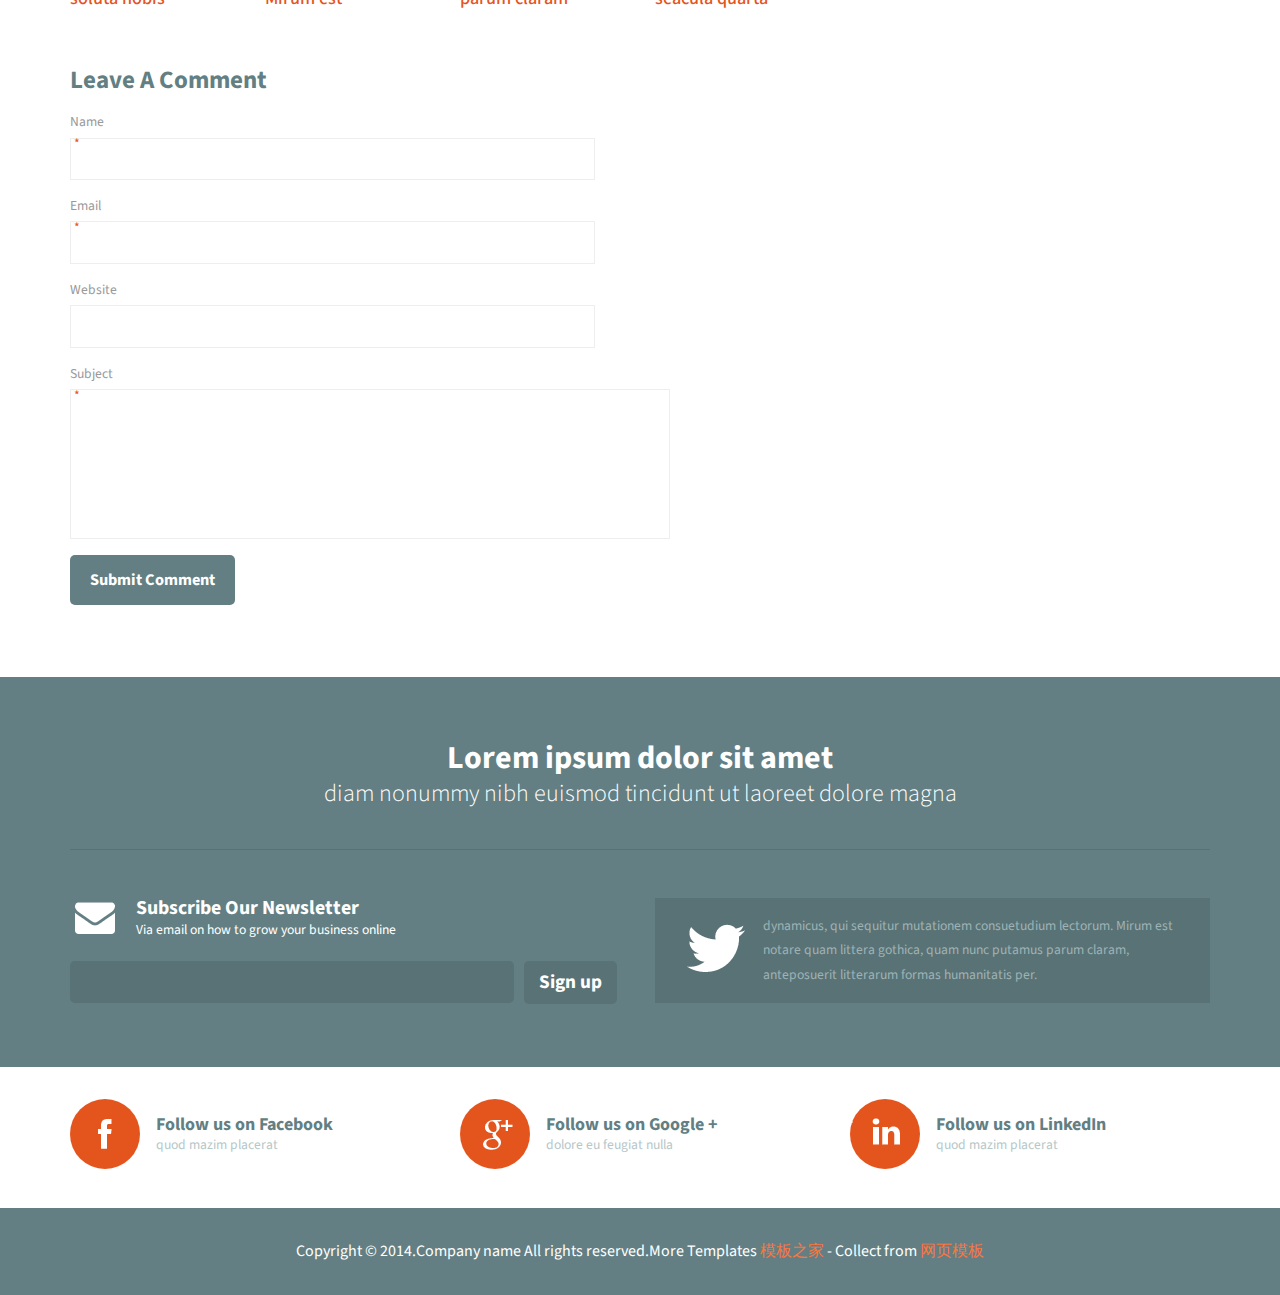
<file: wykj/single.html>
<!DOCTYPE HTML>
<html>
<head>
<title>single</title>
<link href="css/bootstrap.css" rel='stylesheet' type='text/css' />
<!-- jQuery (necessary for Bootstrap's JavaScript plugins) -->
<script src="js/jquery.min.js"></script>
<!-- Custom Theme files -->
<link href="css/style.css" rel='stylesheet' type='text/css' />
<!-- Custom Theme files -->
<meta name="viewport" content="width=device-width, initial-scale=1">
<script type="application/x-javascript"> addEventListener("load", function() { setTimeout(hideURLbar, 0); }, false); function hideURLbar(){ window.scrollTo(0,1); } </script>
<!--webfont-->
<link href='http://fonts.googleapis.com/css?family=Source+Sans+Pro:200,300,400,600,700,900' rel='stylesheet' type='text/css'>
</script>
</head>
<body>
      <!----start-header---->
		<div class="header">
			<div class="container">
				<div class="logo">
				  <a href="index.html"><img src="images/logo.png" alt=""></a>
				</div>
		  		<div class="menu">
					<a class="toggleMenu" href="#"><img src="images/nav_icon.png" alt="" /> </a>
					<ul class="nav" id="nav">
					  <li><a href="index.html">Home</a></li>
					  <li><a href="about.html">About</a></li>
					  <li><a href="services.html">Services</a></li>
					  <li><a href="project.html">Project</a></li>
					  <li class="current"><a href="blog.html">Blog</a></li>
					  <li><a href="contact.html">Contact</a></li>								
					  <div class="clear"></div>
					</ul>
					<script type="text/javascript" src="js/responsive-nav.js"></script>
				</div>							
	  			<div class="clearfix"> </div>
			    <!----//End-top-nav---->
			 </div>
		</div>
		<!----//End-header---->
		<div class="about">
		 <!----//start-banner---->
		  <div class="container">
			<section class="title-section">
				<h1 class="title-header">
				aliquam </h1>
				<ul class="breadcrumb breadcrumb__t"><li><a href="index.html">Home</a></li><li class="active">nostrud</li></ul>  
			</section> 
	       </div>
		</div>
		<div class="about_bottom">
		  <div class="container">
		  	<div class="row">
		  	   <div class="col-md-8">
		  	   	<div class="blog_grid1">
		  	   	   <a href="single.html"><img src='images/b1.jpg' class="img-responsive" alt=""/></a>
		  	   	   <p>Lorem ipsum dolor sit amet, consectetuer adipiscing elit, sed diam nonummy nibh euismod tincidunt ut laoreet dolore magna aliquam erat volutpat. Ut wisi enim ad minim veniam, quis nostrud exerci tation ullamcorper suscipit lobortis nisl ut aliquip ex ea commodo consequat. Duis autem vel eum iriure dolor in hendrerit in vulputate velit esse molestie consequat, vel illum dolore eu feugiat nulla facilisis at vero</p>
		  	       <p>nostrud exerci tation ullamcorper suscipit lobortis nisl ut aliquip ex ea commodo consequat. Duis autem vel eum iriure dolor in hendrerit in vulputate velit esse molestie consequat, vel illum dolore eu feugiat nulla facilisis at vero eros et accumsan et iusto odio dignissim qui blandit praesent luptatum zzril delenit augue duis dolore te feugait nulla facilisi. Nam liber tempor cum soluta nobis eleifend option congue nihil imperdiet doming id quod mazim placerat facer possim assum. Typi non habent claritatem insitam; est usus legentis in iis qui facit eorum claritatem. Investigationes demonstraverunt</p>
		  	       <p>augue duis dolore te feugait nulla facilisi. Nam liber tempor cum soluta nobis eleifend option congue nihil imperdiet doming id quod mazim placerat facer possim assum. Typi non habent claritatem insitam; est usus legentis in iis qui facit eorum claritatem. Investigationes demonstraverunt lectores legere me lius quod ii legunt saepius. Claritas est etiam processus dynamicus, qui sequitur mutationem consuetudium lectorum. Mirum est notare quam littera gothica, quam nunc putamus parum claram, anteposuerit litterarum formas humanitatis per seacula quarta decima et quinta decima. Eodem </p>
		  	        <ul class="links">
				  		 <li><i class="blog_icon1"> </i><span class="icon_text">July 14, 2014</span></li>
				  		 <li><a href="#"><i class="blog_icon2"> </i><span class="icon_text">Admin</span></a></li>
				  		 <li class="last"><a href="#"><i class="permalink"> </i><span class="icon_text">Permalink</span></a></li>
				    </ul>
		  		    <ul class="links_middle">
			  		     <li><a href="#"><i class="blog_icon3"> </i><span class="icon_text">Lorem Ipsum Dolore</span></a></li>
				  		 <li><i class="blog_icon4"> </i><span class="icon_text">No tags</span></li>
		  		    </ul>
		  		    <ul class="links_bottom">
		  		    	<li><a href="#"><i class="blog_icon5"> </i><span class="icon_text">No Comments</span></a></li>
			  			<li><i class="blog_icon6"> </i><span class="icon_text">49</span></li>
			  			<li><i class="blog_icon7"> </i><span class="icon_text">0</span></li>
						<li><i class="blog_icon7"> </i><span class="icon_text">0</span></li>
		  		    </ul>
		  		    <ul class="comment-list">
		  		    	<h5 class="post-author_head">Written by <a href="#" title="Posts by admin" rel="author">admin</a></h3>
		  		         <li><img src="images/avatar.png" class="img-responsive" alt="">
		  		           <div class="desc">
		  		        	<p>View all posts by: <a href="#" title="Posts by admin" rel="author">admin</a></p>
		  		           </div>
		  		           <div class="clearfix"></div>
		  		         </li>
		  		     </ul>
		  		    <div class="row related_posts">
		  		    	<h3 class="related_head">Related Posts</h3>
		  		    	<div class="col-md-3 related_box">
		  		    		<img src="images/r1.jpg" class='img-responsive' alt=""/>
		  		    		<h5 class="m_4"><a href="#">soluta nobis</a></h5>
		  		    	</div>
		  		    	<div class="col-md-3">
		  		    		<img src="images/r2.jpg" class='img-responsive' alt=""/>
		  		    		<h5 class="m_4"><a href="#">Mirum est </a></h5>
		  		    	</div>
		  		    	<div class="col-md-3">
		  		    		<img src="images/r3.jpg" class='img-responsive' alt=""/>
		  		    		<h5 class="m_4"><a href="#">parum claram</a></h5>
		  		    	</div>
		  		    	<div class="col-md-3">
		  		    		<img src="images/r4.jpg" class='img-responsive' alt=""/>
		  		    		<h5 class="m_4"><a href="#">seacula quarta</a></h5>
		  		    	</div>
		  		    </div>
		  		    <div class="comments-area">
		  		        	<h3>Leave A Comment</h3>
							<form>
								<p>
									<label>Name</label>
									<span>*</span>
									<input type="text" value="">
								</p>
								<p>
									<label>Email</label>
									<span>*</span>
									<input type="text" value="">
								</p>
								<p>
									<label>Website</label>
									<input type="text" value="">
								</p>
								<p>
									<label>Subject</label>
									<span>*</span>
									<textarea></textarea>
								</p>
								<p>
									<input type="submit" value="Submit Comment">
								</p>
							</form>
					  </div>
		  	     </div>
		  	   </div>
		  	   <div class="col-md-4 blog_sidebar">
				 <ul class="sidebar">
					<h3>Categories</h3>
		            <li><a href="#">hendrerit in vulputate velit</a></li>
		            <li><a href="#">augue duis dolore te feugai</a></li>
		            <li><a href="#">lius quod ii legunt saepius</a></li>
		            <li><a href="#">Mirum est notare quam littera</a></li>
		            <li><a href="#">The standard chunk of Lorem</a></li>
		            <li><a href="#">Always free from repetition</a></li>
		          </ul>
		          <h3 class="archive">Archive</h3>
		          <ul class="sidebar">
		             <li><a href="#">Feb 2013</a></li>
		             <li><a href="">November 2013</a></li>
		             <li><a href="#">June 2013</a></li>
		             <li><a href="#">November 2013</a></li>
		             <li><a href="#">Feb 2013</a></li>
		             <li><a href="#">Jan 2014</a></li>		                 
		          </ul>
		       </div>
		  	</div>
		  </div>
		</div>
		<!----//end-banner---->
	    <div class="footer">
			<div class="footer_top">
				<div class="container">
					<div class="footer_head">
						<h2>Lorem ipsum dolor sit amet</h2>
						<p>diam nonummy nibh euismod tincidunt ut laoreet dolore magna</p>
		   			</div>
					<div class="row footer_grid">
					   <div class="col-md-6">
							<ul class="message">
								<li class="msg-icon"><i class="msg_icon"> </i></li>
								<li class="msg-desc">
									<h4><a href="#">Subscribe Our Newsletter</a></h4>
									<p>Via email on how to grow your business online</p>
								</li>
								<div class="clearfix"> </div>
							</ul>
							<div class="subscribe">
								<form>
							      <input type="text" value="">
							      <input type="submit" value="Sign up">
						        </form>
						    </div>
						</div>
						<div class="col-md-6">
							<ul class="twitter">
								<li class="twt_icon"><i class="twt"> </i></li>
								<li class="twt_desc"><p>dynamicus, qui sequitur mutationem consuetudium lectorum. Mirum est notare quam littera gothica, quam nunc putamus parum claram, anteposuerit litterarum formas humanitatis per.</p></li>
								<div class="clearfix"> </div>
							</ul>
						</div>
				    </div>
			   </div>
		     </div>
		     <div class="footer_midle">
			   	<div class='container'>
			   	 <div class="row">
			   		<div class="col-md-4">
			   		    <ul class="social_left">
			   			  <li class="facebook"><a href="#"><i class="fb"> </i></a></li>
			   			  <li class="fb_text"><h4><a href="#">Follow us on Facebook</a></h4>
			   			  	<p>quod mazim placerat</p>
			   			  </li>
			   			  <div class="clearfix"> </div>
			   			</ul>
			   		</div>
			   		<div class="col-md-4">
			   		    <ul class="social_left">
			   			  <li class="facebook"><a href="#"><i class="google"> </i></a></li>
			   			  <li class="fb_text"><h4><a href="#">Follow us on Google +</a></h4>
			   			  	<p>dolore eu feugiat nulla</p>
			   			  </li>
			   			  <div class="clearfix"> </div>
			   			</ul>
			   		</div>
			   		<div class="col-md-4">
			   		    <ul class="social_left">
			   			  <li class="facebook"><a href="#"><i class="linked"> </i></a></li>
			   			  <li class="fb_text"><h4><a href="#">Follow us on LinkedIn</a></h4>
			   			  	<p>quod mazim placerat</p>
			   			  </li>
			   			  <div class="clearfix"> </div>
			   			</ul>
			   		</div>
			   	 </div>
		       </div>
		    </div>
		    <div class="footer_bottom">
		    	<div class="copy">
		          <p>Copyright &copy; 2014.Company name All rights reserved.More Templates <a href="http://www.cssmoban.com/" target="_blank" title="模板之家">模板之家</a> - Collect from <a href="http://www.cssmoban.com/" title="网页模板" target="_blank">网页模板</a></p>
		       </div>
		    </div>
		</div>

</body>
</html>
</file>
<file: wykj/css/style.css>
h4, h5, h6,
h1, h2, h3 {margin-top: 0;}
ul, ol {margin: 0;}
p {margin: 0;}
html, body{
    font-family: 'Source Sans Pro', sans-serif;
    font-size: 100%;
    background-color: #FFF;
}
body a{
	transition:0.5s all;
	-webkit-transition:0.5s all;
	-moz-transition:0.5s all;
	-o-transition:0.5s all;
	-ms-transition:0.5s all;
}
/*----start-header----*/
.header{
	background:#fff;
	padding: 2em 0;
}
.logo{
	float:left;
	margin-top:5px;
}
.menu{
	 float:right;
}
.menu li{
	display:inline-block;
}
 .menu li:first-child{
   	margin-left:0;
}
.menu li a{
  	display: block;
	font-size:1em;
	color:#637f83;
	-webkit-transition: all 0.3s ease;
	-moz-transition: all 0.3s ease;
	-o-transition: all 0.3s ease;
	transition: all 0.3s ease;
	text-transform: uppercase;
	font-weight: bold;
}
#nav .current a {
   color:#fff;
   background:#e4551d;
   -webkit-transition: all 0.3s ease;
	-moz-transition: all 0.3s ease;
	-o-transition: all 0.3s ease;
	transition: all 0.3s ease;
}
.menu li a:hover ,.menu li.active a{
	color:#fff;
   background:#e4551d !important;
} 
.toggleMenu {
	display:  none;
   	padding:4px 5px 0px 5px;
    border-radius:2em; 
    -webkit-border-radius:2em;
    -moz-border-radius:2em;
    -o-border-radius:2em; 
}
.nav:before,
.nav:after {
    content: " "; 
    display: table; 
}
.nav:after {
    clear: both;
}
.nav ul {
    list-style: none;
}
.tlinks{text-indent:-9999px;height:0;line-height:0;font-size:0;overflow:hidden;}
@media screen and (max-width:800px) {
	.menu {
		margin:10px 0;
	}
    .active {
        display: block;
    }
    .menu li a{
    	text-align:left;
    	border-radius:0;
    	-webkit-border-radius:0;
    	-moz-border-radius:0;
    	-o-border-radius:0;
    }
    .nav {
	     list-style: none;
	     *zoom: 1;
	     width:95%;
		 position: absolute;
		 right:10px;
		 background:#051619;
		 top:86px;
		 z-index: 9999;
		 border:1px solid #B11D1D;
    }
   .menu li a span.messages{
    	text-align:center;
    	top:15px;
    }
    .nav li ul{
    	width:100%;   	
    }
    .menu ul{
    	margin:0;
    }
    .nav > li.hover > ul {
        width:100%;
    }
    .nav > li {
        float: none;
        display:block;
    }
    .nav ul {
        display: block;
        width: 100%;
    }
   .nav > li.hover > ul , .nav li li.hover ul {
        position: static;
    }
    .nav li a{
    	border-top:1px solid #B11D1D;
    	background:#fff;
    }
     .nav li:first-child a{
     	border-top:none;
     }
 }
/*--banner--*/
.banner {
	background: url(../images/banner.jpg) no-repeat 0px 0px;
	min-height: 580px;
	background-size: 100% 100%;
}
.banner-info {
	margin-top:8em;
}
.banner-info h1 {
	font-size: 2.5em;
	color: #fff;
	font-weight: bold;
	line-height: 1.4em;
	margin: 0em;
	font-family: 'PT Sans', sans-serif;
	text-decoration: underline;
	letter-spacing: 3px;
}
.banner-info p {
	color: #fff;
	font-size: 1em;
	text-transform: uppercase;
	font-family: 'Lato', sans-serif;
	font-weight: 400;
	letter-spacing: 3px;
	line-height: 1.8em;
	margin-top: 1em;
}
.banner-btn {
	margin-top: 2.5em;
	display: inline-block;
}
a.banner-btn span {
	width: 80px;
	height: 80px;
	display: inline-block;
	background: url(../images/banner_scroll.png) no-repeat 0px 0px;
}
a.banner-btn span:hover {
	opacity: 0.9;
}
.content_white{
	text-align:center;
	padding: 3em 0;
} 
.content_white h2{
	font-size:2em;
	font-weight:bold;
	color:#637f83;
}
.content_white p{
	color: #637f83;
	font-size: 1.5em;
	font-weight: 300;
	line-height: 0.6em;
}
.featured_content{
	background:#f6f6f6;
}
i.icon1{
	width: 80px;
	height: 70px;
	background: url(../images/img-sprite.png) no-repeat -3px -2px;
	display: inline-block;
}
i.icon2{
	width: 80px;
	height: 70px;
	background: url(../images/img-sprite.png) no-repeat -83px -2px;
	display: inline-block;
}
i.icon3{
	width: 80px;
	height: 70px;
	background: url(../images/img-sprite.png) no-repeat -176px -7px;
	display: inline-block;
}
i.icon4{
	width: 80px;
	height: 70px;
	background: url(../images/img-sprite.png) no-repeat -5px -86px;
	display: inline-block;
}
.feature_grid1 {
	width: 23.5%;
	margin-right: 2em;
	border-right: 1px solid #E6E6E6;
	padding:4em 2em 4em 0;
}
.feature_grid2{
	width:21%;
	padding:4em 0;
}
h3.m_1{
	padding: 0.8em 0;
	margin: 0;
}
h3.m_1 a{
	font-size:0.95em;
	font-weight: bold;
	color: #637f83;
	text-decoration: none;
}
h3.m_1 a:hover{
	color: #e4551d;
}
p.m_2{
	color: #999;
	font-size: 0.95em;
	line-height: 1.5em;
	margin-bottom: 1em;
}
.feature_btn{
	display: inline-block;
	padding: 6px 20px;
	font-size: 1em;
	cursor: pointer;
	border: none;
	background: #637f83;
	color: #fff;
	font-weight: bold;
	text-decoration: none;
	outline: none;
	margin-top: 10px;
	border-radius: 5px;
	-webkit-border-radius: 5px;
	-moz-border-radius: 5px;
	-o-border-radius: 5px;
	-webkit-transition: all 0.3s;
	-moz-transition: all 0.3s;
	transition: all 0.3s;
	-o-transition: all 0.3s;
}
.feature_btn:hover{
	background:#e4551d;
	color:#fff;
	text-decoration:none;
}
#flexiselDemo3 {
	display: none;
}
.nbs-flexisel-container {
	position: relative;
	max-width: 100%;
}
.nbs-flexisel-ul {
	position: relative;
	width: 9999px;
	margin: 0px;
	padding: 0px;
	list-style-type: none;
	text-align: center;
}
.nbs-flexisel-inner {
	overflow: hidden;
	margin:3em 0;
}
.nbs-flexisel-item {
	float: left;
	margin: 0px;
	padding: 0px;
	cursor: pointer;
	position: relative;
	line-height: 0px;
	padding-right:30px;
}
.nbs-flexisel-item > img {
	cursor: pointer;
	position: relative;
}
/*** Navigation ***/
.nbs-flexisel-nav-left, .nbs-flexisel-nav-right {
	width: 30px;
	height: 30px;
	position: absolute;
	cursor: pointer;
	z-index: 100;
	margin-top:-8.6em;
}
.nbs-flexisel-nav-left {
	left:32.5em;
	background: url(../images/img-sprite.png) no-repeat -99px -101px;
}
.nbs-flexisel-nav-right {
	right:35em;
	background: url(../images/img-sprite.png) no-repeat -133px -102px;
}
.m_3 {
	text-align: center;
	position: relative;
}
span.left_line{
	height: 1px;
	width:32em;
	display: block;
	background: #D8D5D5;
	position: absolute;
	left: 13.5em;
	bottom:5px;
}
span.right_line{
	height: 1px;
	width:34em;
	display: block;
	background:#D8D5D5;
	position: absolute;
	right: 14em;
	bottom:5px;
}
.portfolio-btn {
	text-align:center;
	margin-bottom: 4em;
}
.portfolio_btn {
	padding: 10px 25px;
	font-size: 1.2em;
	cursor: pointer;
	border: none;
	background: #e4551d;
	color: #fff;
	font-weight: 600;
	text-decoration: none;
	outline: none;
	border-radius: 5px;
	-webkit-border-radius: 5px;
	-moz-border-radius: 5px;
	-o-border-radius: 5px;
	-webkit-transition: all 0.3s;
	-moz-transition: all 0.3s;
	transition: all 0.3s;
	-o-transition: all 0.3s;
}
.portfolio_btn:hover {
	background:#637f83;
	text-decoration: none;
	color:#fff;
}
.testmonial {
	border-top: 1px solid #D8D5D5;
	padding:4em 0;
}
.testmonial_top{
	margin-bottom:2em;
}
ul.test_box{
	padding:0;
	list-style:none;
}
ul.test_box li.test_img{
	float: left;
	width: 20%;
	margin-right: 1em;
}
ul.test_box li.test_desc {
	float: left;
	width: 77%;
}
ul.test_box li.test_desc h4 a{
	font-size:1.1em;
	font-weight: bold;
	color: #637f83;
	text-decoration: none;
}
ul.test_box li.test_desc h4 a:hover{
	color:#e4551d;
}
ul.test_box li.test_desc p {
	color: #999;
	font-size: 0.95em;
	line-height: 1.8em;
}
.test_btn {
	display: inline-block;
	font-size: 1em;
	cursor: pointer;
	border: none;
	color:#e4551d;
	text-decoration: none;
	outline: none;
}
/*--footer--*/
.footer_top{
	padding:4em 0;
	background:#637f83;
}
.footer_head{
	text-align: center;
	border-bottom: 1px solid #597275;
	padding-bottom: 3em;
}
.footer_head h2 {
	font-size: 2em;
	font-weight: bold;
	color:#fff;
}
.footer_head p {
	color: #fff;
	font-size: 1.5em;
	font-weight: 300;
	line-height: 0.6em;
}
.footer_grid{
	margin-top:3em;
}
ul.message{
	padding:0;
	list-style:none;
	margin-bottom:1em;
}
ul.message li.msg-icon{
	float:left;
	margin-right:1em;
}
ul.message li.msg-desc{
	float:left;
}
i.msg_icon{
	width: 50px;
	height: 40px;
	background: url(../images/img-sprite.png) no-repeat -176px -97px;
	display: inline-block;
}
ul.message li.msg-desc h4 a{
	font-size: 1.1em;
	font-weight: bold;
	color:#fff;
	text-decoration: none;
}	
ul.message li.msg-desc h4 a:hover{
	color:#e4551d;
}
ul.message li.msg-desc p{
	color: #fff;
	font-size: 0.85em;
	line-height: 0em;
}
.subscribe input[type="text"] {
	background: #597275;
	transition: border-color 0.3s;
	-o-transition: border-color 0.3s;
	-ms-transition: border-color 0.3s;
	-moz-transition: border-color 0.3s;
	-webkit-transition: border-color 0.3s;
	-webkit-appearance: none;
	border: none;
	outline: none;
	font-size: 0.8125em;
	padding: 12px;
	color: #fff;
	position: relative;
	width:80%;
	margin-right: 10px;
}	
.subscribe input[type="text"], .subscribe input[type="submit"]{
	border-radius:5px;
	-webkit-border-radius:5px;
	-moz-border-radius:5px;
	-o-border-radius:5px;
}
.subscribe input[type="submit"] {
	background: #597275;
	font-weight: bold;
	border: none;
	padding: 8px 15px;
	position: absolute;
	cursor: pointer;
	color: #FFF;
	outline: none;
	font-size: 1.2em;
	-webkit-transition: all 0.3s;
	-moz-transition: all 0.3s;
	transition: all 0.3s;
	-o-transition: all 0.3s;
}
.subscribe input[type="submit"]:hover {
	background:#e4551d;
}
ul.twitter{
	padding: 1em 2em;
	list-style:none;
	background:#597275;
}
ul.twitter li.twt_icon{
	float: left;
	margin-right: 1em;
}
i.twt{
	width: 60px;
	height: 55px;
	background: url(../images/img-sprite.png) no-repeat -236px -91px;
	display: inline-block;
	margin-top: 8px;
}
ul.twitter li.twt_desc{
	float:left;
	width: 84%;
}
ul.twitter li.twt_desc p{
	color:#9eb3b6;
	font-size:0.85em;
	line-height:1.8em;
}
.footer_midle{
	padding:2em 0;
}
ul.social_left{
	padding:0;
	list-style:none;
}
ul.social_left li.facebook{
	float:left;
	margin-right: 1em;
}
ul.social_left li a:hover{
	opacity:0.8;
}
ul.social_left li.fb_text h4 a{
	color:#637f83;
	font-size:1em;
	font-weight:bold;
}
ul.social_left li.fb_text p{
	color:#b5c7c9;
	font-size:0.85em;
	line-height:0;
}
ul.social_left li.fb_text{
	float:left;
	margin-top: 1em;
}
i.fb{
	width: 70px;
	height: 70px;
	background: url(../images/img-sprite.png) no-repeat 3px -156px #e4551d;
	display: inline-block;
	border-radius: 100%;
	-webkit-border-radius: 100%;
	-moz-border-radius: 100%;
	-o-border-radius: 100%;
}
i.google{
	width: 70px;
	height: 70px;
	background: url(../images/img-sprite.png) no-repeat -54px -158px #e4551d;
	display: inline-block;
	border-radius: 100%;
	-webkit-border-radius: 100%;
	-moz-border-radius: 100%;
	-o-border-radius: 100%;
}
i.linked{
	width: 70px;
	height: 70px;
	background: url(../images/img-sprite.png) no-repeat -104px -162px #e4551d;
	display: inline-block;
	border-radius: 100%;
	-webkit-border-radius: 100%;
	-moz-border-radius: 100%;
	-o-border-radius: 100%;
}
.footer_bottom {
	padding:2em 0;
	background: #637f83;
}
.copy{
	text-align:center;
}
.copy p{
	font-size:1em;
	color:#fff;
}
.copy p a{
	color:#FD7540;
}
/*--about--*/
.about{
	background:#637f83;
}
.about_bottom {
	padding:4em 0;
}
.title-section {
	background: #637f83;
	position: relative;
	padding: 30px 0 0 0;
	border-bottom: 1px solid #597275;
}
.title-section h1 {
	margin: 0 0 5px 0;
	line-height: 58px;
	font-size:40px;
	font-weight:bold;
	color: #fff;
}
.title-section ul {
	background: none;
	position: relative;
	margin: 0;
	padding: 9px 0 10px 0;
	border-top: 1px solid #597275;
	-webkit-border-radius: 0;
	-moz-border-radius: 0;
	border-radius: 0;
}
.title-section ul li {
	line-height: 18px;
	font-size: 13px;
	color: #5f6775;
}
.title-section ul li a{
	color:#fff;
}
.breadcrumb > .active {
	color:#9eb3b6;
}
h3.m_2{
	font-size:1.7em;
	font-weight: bold;
	color: #637f83;
	margin-bottom: 1em;
}
ul.about_grid1{
	padding:0;
	list-style:none;
}
ul.about_grid1 li.about_img{
	float: left;
	width: 32.333%;
	margin-right: 1.5em;
}
ul.about_grid1 li.about_desc{
	float:left;
	width: 63.777%;
}
ul.about_grid1 li.about_desc h5 a{
	color:#555;
	font-size: 1.2em;
}
ul.about_grid1 li.about_desc h5 a:hover{
	color: #e4551d;
	text-decoration:none;
}
ul.about_grid1 li.about_desc p{
	color: #999;
	font-size: 0.85em;
	line-height: 1.5em;
	margin-bottom:2em;
}
a.about_btn{
	background: url(../images/arrow.png) no-repeat 100% 1px;
	display: inline-block;
	position: relative;
	margin: 0;
	padding: 0 36px 1px 13px !important;
	-webkit-transition: 0.9s;
	-moz-transition: 0.9s;
	-o-transition: 0.9s;
	transition: 0.9s;
	vertical-align: top;
	line-height: 22px;
	font-size: 16px;
	font-weight: 400;
	text-decoration: none;
	color: #e22004 !important;
	border-left:1px solid #555;
}
a.about_btn:hover{
	background: url(../images/arrow_hover.png) no-repeat 100% 1px;
}
.about_box{
	margin-bottom:2em;
}
div.list.custom-list ul {
	margin: 0;
	padding: 0;
	list-style: none;
}
.dropcap {
	position: relative;
	display: block;
	float: left;
	overflow: hidden;
	width: 50px;
	height: 50px;
	background: #3A87AD;
	color: #ffffff;
	text-align: center;
	text-transform: uppercase;
	font-weight: bold;
	font-size: 36px;
	line-height: 50px;
	-webkit-border-radius: 5px;
	-moz-border-radius: 5px;
	border-radius: 5px;
}
.dropcap {
	background: none;
	color: #e4551d;
	text-align: left;
}
div.list.custom-list ul li h5 a {
	display: block;
	margin: 0 0 1px 0;
	line-height: 21px;
	font-size:17px;
	font-weight: 400;
	color: #555;
}
div.list.custom-list ul li p{
	display: block;
	overflow: hidden;
	font-style: normal;
	font-size:0.85em;
	line-height:1.8em;
	color:#999;
}
div.list.custom-list ul li:first-child {
	margin:0;
}
div.list.custom-list ul li {
	width: 100%;
	overflow: hidden;
	margin: 30px 0 0 0;
	padding: 0;
	list-style: none;
}
/*--services--*/
.service_box h2{
	font-size: 1.7em;
	font-weight: bold;
	color: #637f83;
	margin-bottom: 1em;
}
.service_box h5 a{
	font-size: 16px;
	color: #555;
	margin-bottom: 1em;
	line-height: 1.5em;
}
.service_box h5 a:hover{
	text-decoration:none;
	color:#e4551d;
}
.service_box p{
	font-size:0.85em;
	color: #999;
	margin-bottom:2em;
	line-height: 1.8em;
}
.project_grid{
	float:left;
	width: 50%;
}
ul.project_box{
	padding:0;
	list-style:none;
	margin-bottom: 2em;
}
ul.project_box:last-child{
	margin:0;
}
ul.project_box li.mini-post-meta {
	display: block;
	float: left;
	width: 70px;
	background:#e4551d;
	text-align: center;
	margin: 3px 30px 0 0;
	position: relative;
	padding-bottom: 10px;
}
ul.project_box li.mini-post-meta span.day {
	font-size:50px;
	color: #fff;
	padding-top: 7px;
	display: block;
	line-height: 1em;
}
ul.project_box li.mini-post-meta span.month {
	font-size:15px;
	color:#FAD3C4;
	text-transform: uppercase;
	padding-bottom: 19px;
}
ul.project_box li.desc{
	overflow:hidden;
}
ul.project_box li.desc h5 a{
	color:#555;
	font-size:1.5em;
}
ul.project_box li.desc h5 a:hover{
	text-decoration:none;
	color:#e4551d;
}
ul.project_box li.desc p{
	color:#999;
	font-size:0.85em;
}
.project_btn {
	margin-top:3em;
	display: inline-block;
	padding:12px 30px;
	font-size: 1em;
	cursor: pointer;
	border: none;
	background: #637f83;
	color: #fff;
	font-weight: bold;
	text-decoration: none;
	outline: none;
	border-radius: 5px;
	-webkit-border-radius: 5px;
	-moz-border-radius: 5px;
	-o-border-radius: 5px;
	-webkit-transition: all 0.3s;
	-moz-transition: all 0.3s;
	transition: all 0.3s;
	-o-transition: all 0.3s;
}
.project_btn:hover {
	background: #e4551d;
	color:#fff;
	text-decoration:none;
}
.project_grid1 h5{
	padding:1em 0 0;
}
.project_grid1 h5 a{
	color:#555;
	font-size:15px;
	line-height:1.5em;
}
.project_grid1 h5 a:hover{
	color:#e4551d;
	text-decoration:none;
}
.project_grid1 p{
	color:#999;
	font-size:0.85em;
	line-height:1.5em;
}
/*--blog--*/
.blog_grid {
	margin-bottom: 3em;
}
h2.post_title{
	margin-bottom:1em;
	font-size:25px;
}
h2.post_title a{
	font-weight: bold;
	color: #637f83;
}
h2.post_title a:hover{
	text-decoration:none;
	color: #e4551d;
} 
.blog_grid p, .blog_grid1 p{
	font-size: 0.85em;
	line-height: 1.5em;
	color: #999;
	margin-top:2em;
}
ul.links{
	padding:5px 0px;
	border: 1px solid #EEE;
	border-left: none;
	border-right: none;
	margin: 30px 0 0px 0;
	list-style: none;
}
ul.links li.last{
	float:right;
}
ul.links_middle{
	padding:5px 0px;
	border-bottom: 1px solid #eee;
	border-left: none;
	border-right: none;
	list-style: none;
}
ul.links_bottom{
	padding:5px 0px;
	border-bottom: 1px solid #eee;
	border-left: none;
	border-right: none;
	list-style: none;
}
ul.links li, ul.links_middle li, ul.links_bottom li{
	color:#999;
	font-size: 0.85em;
}
ul.links li a, ul.links_middle li a, ul.links_bottom li a{
	color:#999;
}
ul.links li, ul.links_middle li, ul.links_bottom li{
	display: inline-block;
	margin-right: 20px;
}
i.blog_icon1 {
	width: 25px;
	height: 25px;
	background: url(../images/img-sprite.png)-179px -185px;
	float: left;
	margin-right:5px;
}
i.blog_icon2{
	width: 25px;
	height: 25px;
	background: url(../images/img-sprite.png)-217px -185px;
	float: left;
	margin-right:5px;
}
i.permalink{
	width: 25px;
	height: 25px;
	background: url(../images/img-sprite.png)-43px -227px;
	float: left;
	margin-right:5px;
}
i.blog_icon3{
	width: 25px;
	height: 25px;
	background: url(../images/img-sprite.png)-5px -226px;
	float: left;
	margin-right:5px;
}
i.blog_icon4{
	width: 25px;
	height: 25px;
	background: url(../images/img-sprite.png)-83px -227px;
	float: left;
	margin-right:5px;
}
i.blog_icon5{
	width: 25px;
	height: 25px;
	background: url(../images/img-sprite.png)-260px -186px;
	float: left;
	margin-right:5px;
}
i.blog_icon6{
	width: 25px;
	height: 25px;
	background: url(../images/img-sprite.png)-156px -229px;
	float: left;
	margin-right:5px;
}
i.blog_icon7{
	width: 25px;
	height: 25px;
	background: url(../images/img-sprite.png)-121px -229px;
	float: left;
	margin-right:5px;
}
span.icon_text {
	vertical-align: middle;
}
.blog_btn {
	margin-top:2em;
	display: inline-block;
	padding: 12px 30px;
	font-size: 1em;
	cursor: pointer;
	border: none;
	background: #637f83;
	color: #fff;
	font-weight: bold;
	text-decoration: none;
	outline: none;
	-webkit-transition: all 0.3s;
	-moz-transition: all 0.3s;
	transition: all 0.3s;
	-o-transition: all 0.3s;
	border-radius: 5px;
	-webkit-border-radius: 5px;
	-moz-border-radius: 5px;
	-o-border-radius: 5px;
}
.blog_btn:hover{
	text-decoration:none;
	background: #e4551d;
	color:#fff;
}
.pagination__posts {
	margin: 0;
	text-align: center;
	display: block;
	margin-top: 3em;
}
.pagination ul {
	display: inline-block;
	margin-left: 0;
	margin-bottom: 0;
	padding:0;
}
.pagination ul > li {
	display: inline;
}
.pagination ul > li:first-child > a, .pagination ul > li:first-child > span {
	border-left-width: 1px;
}
.pagination ul > .active > a, .pagination ul > .active > span {
	color: #999;
	cursor: default;
}
.pagination ul > li > a:hover, .pagination ul > li > a:focus, .pagination ul > .active > a, .pagination ul > .active > span {
	background-color: #f5f5f5;
}
.pagination ul > li > a, .pagination ul > li > span {
	float: left;
	padding: 4px 12px;
	line-height: 23px;
	text-decoration: none;
	background-color: #fff;
	border: 1px solid #ddd;
	border-left-width: 0;
}
ul.sidebar {
	padding: 0;
	list-style: none;
}
ul.sidebar h3 {
	font-size: 25px;
	font-weight: bold;
	color: #637f83;
	margin-bottom:1em;
}
ul.sidebar li {
	list-style-image: url(../images/dot.png);
	margin: 0 15px 10px;
	vertical-align: bottom;
}
ul.sidebar li a {
	color: #999;
	font-size: 0.85em;
}
h3.archive {
	font-size: 25px;
	font-weight: bold;
	color: #637f83;
	margin-top: 2em;
}
/*--single--*/
.related_posts{
	margin-top:3em;
}
h3.related_head{
	font-size: 25px;
	font-weight: bold;
	color: #637f83;
	padding-bottom: 1em;
	margin: 0 15px;
}
h5.m_4{
	margin-top:1em;
}
h5.m_4 a{
	color: #e4551d;
	font-size:1.3em;
}
ul.comment-list {
	border: 1px solid #EEE;
	padding: 20px;
	list-style: none;
	margin-top: 3em;
}
h5.post-author_head{
	line-height: 1.2em;
	font-size:1.2em;
	text-transform: none;
	color:#999;
}
h5.post-author_head a{
	color:#555;
}
ul.comment-list img {
	float: left;
	width:10%;
	margin-right: 20px;
}
ul.comment-list .desc {
	float: left;
	width:82%;
	margin: 0;
}
.comments-area {
    margin-top: 3em;
}
.comments-area h3{
	font-size: 25px;
	font-weight: bold;
	color: #637f83;
}
.comments-area p {
	position: relative;
	padding: 8px 0;
	margin: 0;
}
.comments-area label {
	display: block;
	color: #999;
	font-weight: normal;
	font-size:1em;
}
.comments-area span {
	color:#e4551d;
	position: absolute;
	left: 4px;
	top: 30px;
}
.comments-area input[type="text"] {
	padding: 10px 20px;
	width: 70%;
	color: #999;
	font-size: 13px;
    background: none;
	outline: none;
	display: block;
	border: 1px solid #eee;
}
.comments-area textarea {
	padding: 10px 20px;
	width: 80%;
	color: #999;
	font-size: 13px;
	outline: none;
	height: 150px;
	display: block;
	border: 1px solid #eee;
	background: none;
	resize: none;
}
.comments-area input[type="submit"] {
	padding: 15px 20px;
	color: #FFF;
	background:#637f83;
	font-size: 1.2em;
	border: none;
	outline: none;	
	cursor: pointer;
	font-weight:bold;
	-webkit-transition: all 0.5s ease-in-out;
	-moz-transition: all 0.5s ease-in-out;
	-o-transition: all 0.5s ease-in-out;
	transition: all 0.5s ease-in-out;
	border-radius: 5px;
	-webkit-border-radius: 5px;
	-moz-border-radius: 5px;
	-o-border-radius: 5px;
}
.comments-area input[type="submit"]:hover {
	background:#e4551d;
}
/*--contact--*/
.contact{
	padding:4em 0;
}
h2.item_title{
	font-size: 2em;
	font-weight: bold;
	color: #637f83;
	text-align:center;
	margin-bottom: 1em;
}
.map iframe {
	-webkit-box-sizing: border-box;
	-moz-box-sizing: border-box;
	box-sizing: border-box;
	width: 100%;
	height:300px;
	border: none;
	line-height: 0;
	overflow: hidden;
}
.contact_top{
	margin:2em 0;
}
.contact_details h5{
	font-size:1em;
	font-weight: bold;
	color: #637f83;
	margin-bottom: 1em;
}
i.address{
	width: 25px;
	height: 25px;
	background: url(../images/img-sprite.png)-195px -229px;
	float: left;
	margin-right: 5px;
}
.contact_address, .contact_mail {
	overflow: hidden;
	font-size:0.85em;
	color:#999;
	line-height:1.5em;
}
.contact_mail{
	cursor:pointer;
}
.contact_mail:hover{
	color: #e4551d;
}
i.phone{
	width: 25px;
	height: 25px;
	background: url(../images/img-sprite.png)-228px -229px;
	float: left;
	margin-right: 5px;
}
i.mail{
	width: 25px;
	height: 25px;
	background: url(../images/img-sprite.png)-262px -230px;
	float: left;
	margin-right: 5px;
}
.contact_bottom h3{
	font-size: 1.5em;
	font-weight: bold;
	color: #637f83;
}
.contact_bottom p {
	font-size: 0.85em;
	line-height: 1.8em;
	color: #999;
	margin:1em 0;
}
.contact-to input[type="text"] {
	padding: 10px 10px;
	width:32.5%;
	margin: 10px 0;
	border: 1px solid #E1E2E2;
	color: #999;
	background: #FFF;
	float: left;
	outline: none;
	font-size: 0.85em;
}
.text2 input[type="text"], .text2 textarea {
	width:99%;
	margin: 10px 0;
	border: 1px solid #E1E2E2;
	color: #999;
	outline: none;
	margin-bottom: 25px;
	height: 150px;
	padding: 10px 10px;
	font-size: 0.85em;
	resize:none;
}
.submit {
	color: #FFF;
	font-size:1em;
	font-weight: normal;
	padding: 12px 30px;
	border:none;
	font-weight:bold;
	background:#e4551d;
	float: right;
	display: inline-block;
	-webkit-transition: all 0.3s ease-out;
	-moz-transition: all 0.3s ease-out;
	-ms-transition: all 0.3s ease-out;
	-o-transition: all 0.3s ease-out;
	transition: all 0.3s ease-out;
}
.submit:hover{
	color:#fff;
	text-decoration:none;
	background: #637f83;
}
/*--responsive design--*/
@media (max-width:1440px){
span.right_line{
	right: 6em;
}
span.left_line{
	left:6em;
}
}
@media (max-width:1280px){
span.right_line{
	right:3em;
}
span.left_line{
	left:3em;
}
}
@media (max-width:1024px){
.feature_grid1 {
	width: 23%;
}
.banner {
	min-height: 450px;
}
.banner-info {
	margin-top:4em;
}
.nbs-flexisel-nav-right {
	right: 30em;
}
.nbs-flexisel-nav-left {
	left: 29em;
}
span.left_line {
	left: 2em;
	width: 26em;
}
span.right_line {
	right: 3em;
	width: 26em;
}
.nbs-flexisel-nav-left, .nbs-flexisel-nav-right {
	margin-top: -7.6em;
}
ul.test_box li.test_desc {
	width: 76%;
}
ul.test_box li.test_desc p {
	font-size: 0.85em;
	line-height: 1.5em;
}
ul.twitter li.twt_desc {
	width: 80%;
}
div.list.custom-list ul li h5 a {
	font-size: 16px;
}
}
@media (max-width:800px){
.header {
	padding: 1em 0;
}
.logo {
	margin-top: 15px;
}
.feature_grid1 {
	width: 100%;
	padding: 4em 0em 0em 0;
}
.banner-info h1 {
	font-size: 2em;
}
.banner {
	min-height: 400px;
}
.feature_grid2 {
	width: 100%;
}
.nbs-flexisel-nav-right {
	right: 23em;
}
.nbs-flexisel-nav-left {
	left: 22em;
}
span.left_line {
	left: 2em;
	width: 18em;
}
span.right_line {
	right: 2em;
	width: 18em;
}
ul.test_box {
	margin-bottom: 2em;
}
.banner-info p {
	font-size: 0.85em;
}
.banner-btn {
	margin-top: 2em;
}
ul.twitter {
	margin-top: 2em;
}
.toggleMenu {
	padding:0;
}
.about_left {
	margin-bottom: 2em;
}
.service_box {
	margin-bottom: 2em;
}
.project_grid1 {
	margin-top: 2em;
}
.project_btn {
	margin-top: 1em;
}
ul.sidebar h3 {
	margin-bottom: 0.5em;
}
h3.archive {
	margin-top: 1em;
}
.comments-area {
	margin: 2em 0;
}
.contact_details {
	margin-bottom: 2em;
}
.contact-to input[type="text"] {
	width: 32%;
}
}
@media (max-width:640px){
.content_white p {
	font-size: 1.3em;
}
.nbs-flexisel-nav-left {
	left: 18.5em;
}
.nbs-flexisel-nav-right {
	right:18.5em;
}
.nbs-flexisel-nav-left, .nbs-flexisel-nav-right {
	margin-top:-5.8em;
}
span.left_line {
	left: 2em;
	width: 15em;
}
span.right_line {
	right: 2em;
	width: 15em;
}
ul.about_grid1 li.about_img {
	width: 31.333%;
	margin-right:1em;
}
ul.about_grid1 li.about_desc p {
	margin-bottom: 1em;
}
.service_box h2 {
	margin-bottom: 0.5em;
}
}
@media (max-width:480px){
.banner {
  min-height:250px;
}
.banner-info h1 {
	font-size: 1.5em;
}
a.banner-btn span {
	background-size: 60%;
}
.banner-info p {
	font-size: 0.8125em;
}
.banner-info {
	margin-top: 2em;
}
.logo {
	margin-top: 12px;
}
.header {
	padding: 0.5em 0;
}
.content_white h2 {
	font-size: 1.5em;
}
.content_white p {
	font-size: 1em;
}
.nbs-flexisel-nav-right {
	right: 13.5em;
}
.nbs-flexisel-nav-left {
	left:13.5em;
}
span.left_line {
	width: 9em;
}
span.right_line {
	width: 9em;
}
.footer_head h2 {
	font-size: 1.5em;
}
.footer_head p {
	font-size:1em;
}
.subscribe input[type="text"] {
	width:75%;
}
ul.twitter li.twt_desc {
	width: 79%;
}
.project_grid {
	float: none;
	width: 100%;
}
.map iframe {
	height: 200px;
}
.contact-to input[type="text"] {
	width: 31%;
}
.nav {
	top: 70px;
}
.nbs-flexisel-nav-left, .nbs-flexisel-nav-right {
	margin-top: -5em;
}
}
@media (max-width:320px){
.banner-info h1 {
	font-size: 1.2em;
}
.banner-info p {
	font-size: 12px;
}
.banner {
	min-height:150px;
}
.banner-btn {
	margin-top: 1em;
}
.content_white p, .footer_head p{
	font-size: 0.95em;
	line-height: 1em;
	padding:0 10px;
}
.content_white h2, .footer_head h2{
	font-size: 1.3em;
}
.nbs-flexisel-nav-right {
	right:8.5em;
}
.nbs-flexisel-nav-left {
	left: 8.5em;
}
span.left_line {
	width: 5em;
}
span.right_line {
	width: 5em;
}
.nbs-flexisel-nav-left, .nbs-flexisel-nav-right {
	margin-top: -4.2em;
}
ul.test_box li.test_desc {
	width: 74%;
}
ul.message li.msg-desc {
	width: 75%;
}
ul.message li.msg-desc h4 a {
	font-size: 0.85em;
}
ul.message li.msg-desc p {
	font-size: 0.8125em;
	line-height: 1.5em;
}
.subscribe input[type="text"] {
	width: 68%;
}
.subscribe input[type="submit"] {
	font-size:1em;
	padding:9px 15px;
}
.portfolio_btn {
	padding: 10px 20px;
	font-size: 1em;
}
h3.m_1 {
	padding: 0.5em 0;
}
ul.twitter li.twt_desc {
	width: 63%;
}
ul.twitter li.twt_desc p {
	font-size: 0.8125em;
	line-height: 1.5em;
}
ul.about_grid1 li.about_img {
	width: 30.333%;
}
h2.post_title {
	font-size: 20px;
}
ul.links li, ul.links_middle li, ul.links_bottom li {
	margin-right: 0px;
}
.blog_btn {
	margin-top: 1em;
	padding:8px 20px;
}
.pagination__posts {
	margin: 2em 0;
}
.contact-to input[type="text"] {
	width: 99%;
}
input.text {
	margin-left: 0 !important;
}
}
</file>
